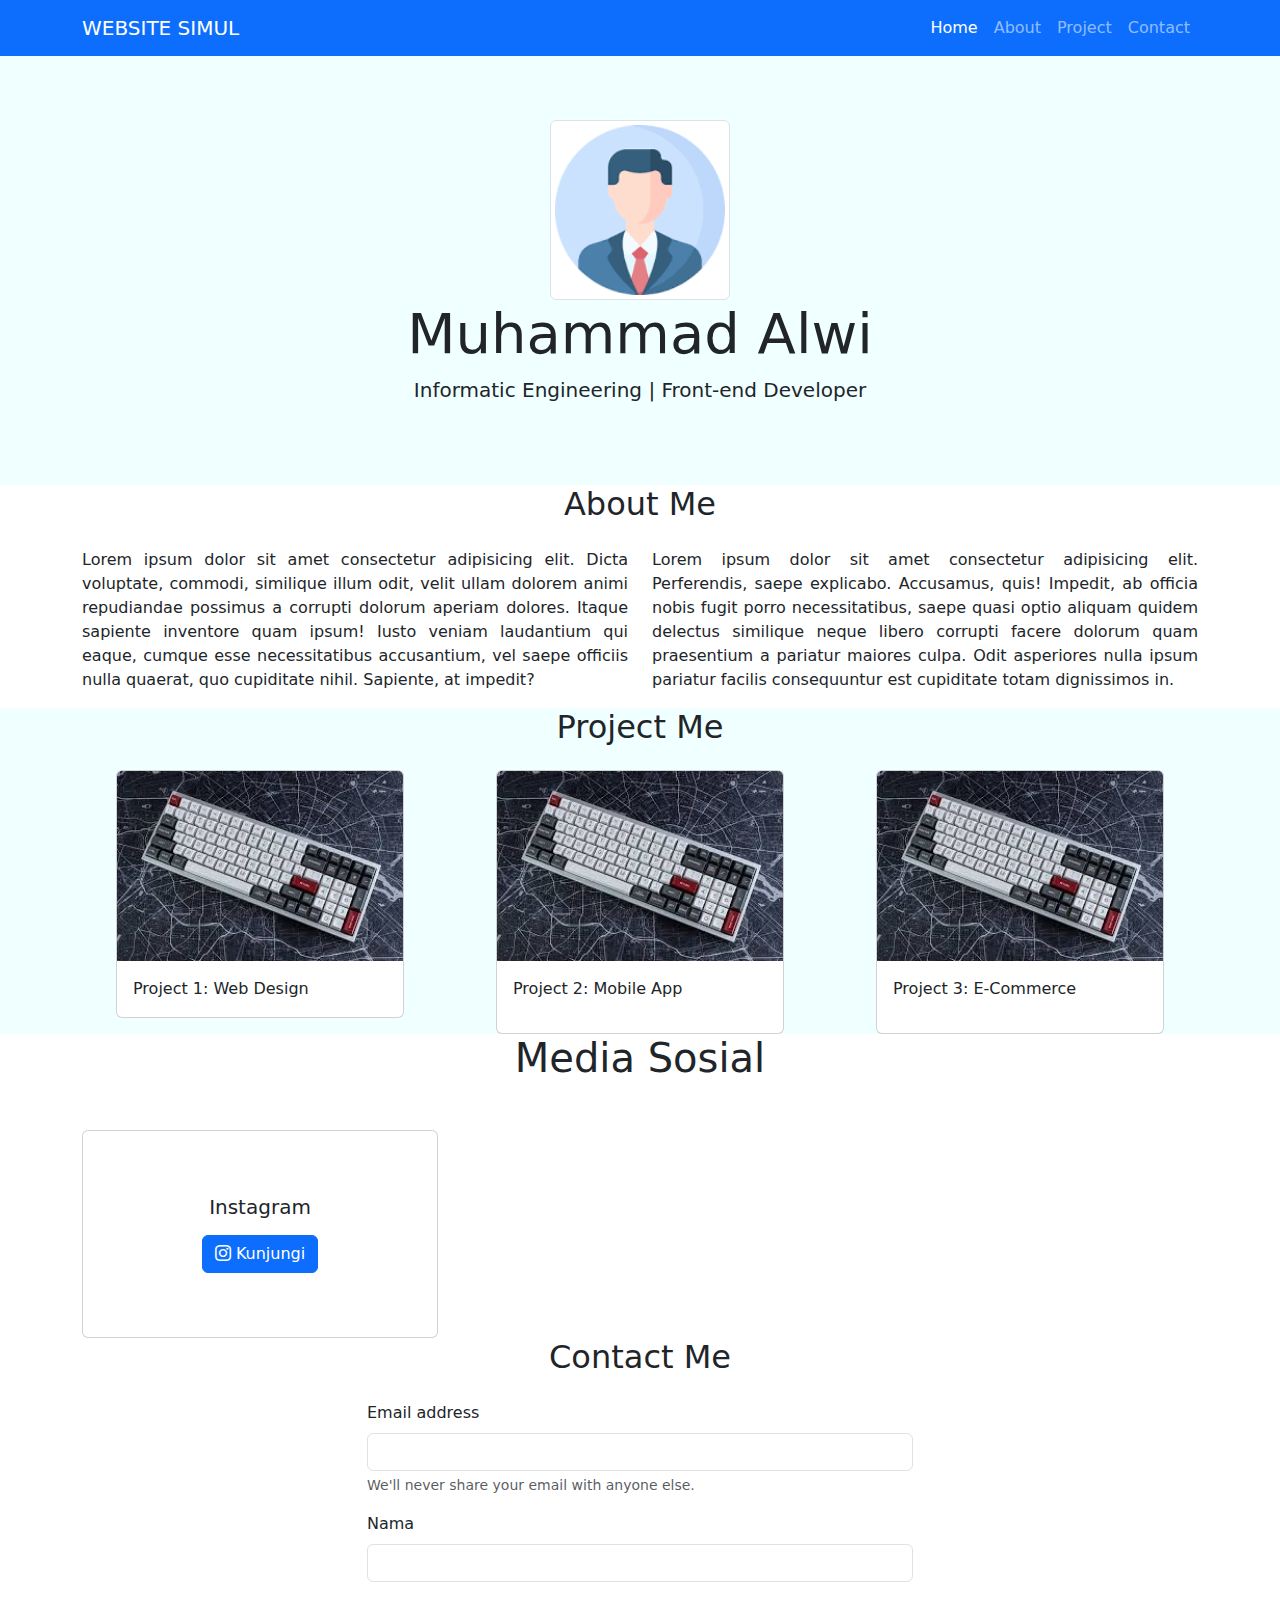
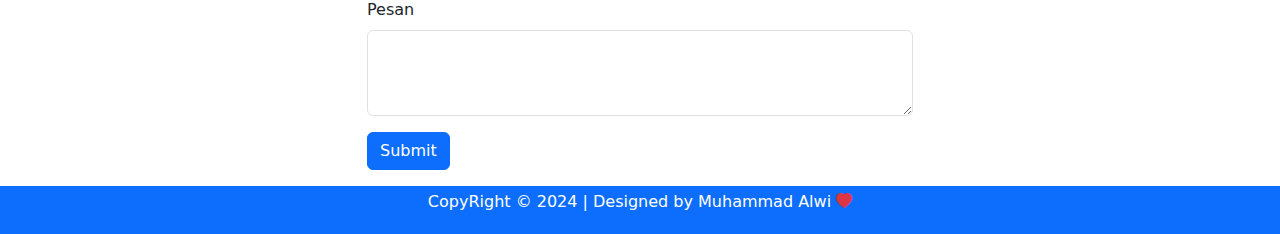
<file: index.html>
<!DOCTYPE html>
<html lang="en">
  <head>
    <meta charset="utf-8" />
    <meta name="viewport" content="width=device-width, initial-scale=1" />
    <title>hardskill membuat website sederhana</title>
    <link href="https://cdn.jsdelivr.net/npm/bootstrap@5.3.3/dist/css/bootstrap.min.css" rel="stylesheet" integrity="sha384-QWTKZyjpPEjISv5WaRU9OFeRpok6YctnYmDr5pNlyT2bRjXh0JMhjY6hW+ALEwIH" crossorigin="anonymous" />
    <link rel="stylesheet" href="style.css" />
    <link rel="stylesheet" href="https://cdn.jsdelivr.net/npm/bootstrap-icons@1.11.3/font/bootstrap-icons.min.css" />
  </head>
  <body>
    <nav class="navbar bg-primary navbar-expand-lg text-white opacity-" data-bs-theme="dark">
      <div class="container">
        <a class="navbar-brand" href="#">WEBSITE SIMUL</a>
        <button class="navbar-toggler" type="button" data-bs-toggle="collapse" data-bs-target="#navbarNav" aria-controls="navbarNav" aria-expanded="false" aria-label="Toggle navigation">
          <span class="navbar-toggler-icon"></span>
        </button>
        <div class="collapse navbar-collapse" id="navbarNav">
          <ul class="navbar-nav ms-auto">
            <li class="nav-item">
              <a class="nav-link active" aria-current="page" href="#">Home</a>
            </li>
            <li class="nav-item">
              <a class="nav-link" href="#about">About</a>
            </li>
            <li class="nav-item">
              <a class="nav-link" href="#project">Project</a>
            </li>
            <li class="nav-item">
              <a class="nav-link" href="#contact">Contact</a>
            </li>
          </ul>
        </div>
      </div>
    </nav>

    <!-- jumbotron -->
    <div class="jumbotron text-center">
      <img src="./img/download.png" alt="foto" width="180px" class="img-thumbnail" />
      <h1 class="display-4">Muhammad Alwi</h1>
      <p class="lead">Informatic Engineering | Front-end Developer</p>
    </div>
    <!-- end jumbotron -->

    <!-- about start -->
    <section id="about" class="about">
      <div class="container">
        <div class="row text-center mb-3">
          <div class="col">
            <h2>About Me</h2>
          </div>
        </div>
        <div class="row text-justify">
          <div class="col-md-6">
            <p>
              Lorem ipsum dolor sit amet consectetur adipisicing elit. Dicta voluptate, commodi, similique illum odit, velit ullam dolorem animi repudiandae possimus a corrupti dolorum aperiam dolores. Itaque sapiente inventore quam ipsum!
              Iusto veniam laudantium qui eaque, cumque esse necessitatibus accusantium, vel saepe officiis nulla quaerat, quo cupiditate nihil. Sapiente, at impedit?
            </p>
          </div>
          <div class="col-md-6">
            <p>
              Lorem ipsum dolor sit amet consectetur adipisicing elit. Perferendis, saepe explicabo. Accusamus, quis! Impedit, ab officia nobis fugit porro necessitatibus, saepe quasi optio aliquam quidem delectus similique neque libero
              corrupti facere dolorum quam praesentium a pariatur maiores culpa. Odit asperiores nulla ipsum pariatur facilis consequuntur est cupiditate totam dignissimos in.
            </p>
          </div>
        </div>
      </div>
    </section>
    <!-- about end -->

    <!-- Project -->
    <section class="project" id="project">
      <div class="container">
        <div class="row text-center mb-3">
          <div class="col">
            <h2>Project Me</h2>
          </div>
        </div>
        <div class="row justify-content-center">
          <!-- Card 1 -->
          <div class="col-md-4 d-flex justify-content-center mb-3">
            <div class="card" style="width: 18rem" data-bs-toggle="modal" data-bs-target="#projectModal1">
              <img src="./img/card.jpg" class="card-img-top" alt="Project 1" />
              <div class="card-body">
                <p class="card-text">Project 1: Web Design</p>
              </div>
            </div>
          </div>
          <!-- Card 2 -->
          <div class="col-md-4 d-flex justify-content-center">
            <div class="card" style="width: 18rem" data-bs-toggle="modal" data-bs-target="#projectModal2">
              <img src="./img/card.jpg" class="card-img-top" alt="Project 2" />
              <div class="card-body">
                <p class="card-text">Project 2: Mobile App</p>
              </div>
            </div>
          </div>
          <!-- Card 3 -->
          <div class="col-md-4 d-flex justify-content-center">
            <div class="card" style="width: 18rem" data-bs-toggle="modal" data-bs-target="#projectModal3">
              <img src="./img/card.jpg" class="card-img-top" alt="Project 3" />
              <div class="card-body">
                <p class="card-text">Project 3: E-Commerce</p>
              </div>
            </div>
          </div>
        </div>
      </div>
    </section>
    <!-- end project -->

    <!-- Modal for Project 1 -->
    <div class="modal fade" id="projectModal1" tabindex="-1" aria-labelledby="projectModal1Label" aria-hidden="true">
      <div class="modal-dialog modal-lg">
        <div class="modal-content">
          <div class="modal-header">
            <h5 class="modal-title" id="projectModal1Label">Project 1: Web Design</h5>
            <button type="button" class="btn-close" data-bs-dismiss="modal" aria-label="Close"></button>
          </div>
          <div class="modal-body">
            <div class="container">
              <div class="row">
                <!-- Gambar di sebelah kiri -->
                <div class="col-md-6">
                  <img src="./img/card.jpg" class="img-fluid" alt="Project 1 Image" />
                </div>
                <!-- Deskripsi di sebelah kanan -->
                <div class="col-md-6">
                  <p>Ini adalah proyek desain web untuk klien yang berfokus pada responsivitas dan UI/UX. Dibangun dengan HTML, CSS, dan JavaScript.</p>
                </div>
              </div>
            </div>
          </div>
          <div class="modal-footer">
            <button type="button" class="btn btn-secondary" data-bs-dismiss="modal">Tutup</button>
          </div>
        </div>
      </div>
    </div>

    <!-- Modal for Project 2 -->
    <div class="modal fade" id="projectModal2" tabindex="-1" aria-labelledby="projectModal2Label" aria-hidden="true">
      <div class="modal-dialog modal-lg">
        <div class="modal-content">
          <div class="modal-header">
            <h5 class="modal-title" id="projectModal2Label">Project 2: Mobile App</h5>
            <button type="button" class="btn-close" data-bs-dismiss="modal" aria-label="Close"></button>
          </div>
          <div class="modal-body">
            <div class="container">
              <div class="row">
                <!-- Gambar di sebelah kiri -->
                <div class="col-md-6">
                  <img src="./img/card.jpg" class="img-fluid" alt="Project 2 Image" />
                </div>
                <!-- Deskripsi di sebelah kanan -->
                <div class="col-md-6">
                  <p>Aplikasi mobile yang dirancang dengan Flutter untuk pengalaman pengguna terbaik di perangkat seluler. Fokus pada UI/UX yang interaktif.</p>
                </div>
              </div>
            </div>
          </div>
          <div class="modal-footer">
            <button type="button" class="btn btn-secondary" data-bs-dismiss="modal">Tutup</button>
          </div>
        </div>
      </div>
    </div>

    <!-- Modal for Project 3 -->
    <div class="modal fade" id="projectModal3" tabindex="-1" aria-labelledby="projectModal3Label" aria-hidden="true">
      <div class="modal-dialog modal-lg">
        <div class="modal-content">
          <div class="modal-header">
            <h5 class="modal-title" id="projectModal3Label">Project 3: E-Commerce</h5>
            <button type="button" class="btn-close" data-bs-dismiss="modal" aria-label="Close"></button>
          </div>
          <div class="modal-body">
            <div class="container">
              <div class="row">
                <!-- Gambar di sebelah kiri -->
                <div class="col-md-6">
                  <img src="./img/card.jpg" class="img-fluid" alt="Project 3 Image" />
                </div>
                <!-- Deskripsi di sebelah kanan -->
                <div class="col-md-6">
                  <p>Platform e-commerce dengan integrasi pembayaran online, dibangun menggunakan React dan Node.js. Memungkinkan pengalaman belanja yang mudah dan aman.</p>
                </div>
              </div>
            </div>
          </div>
          <div class="modal-footer">
            <button type="button" class="btn btn-secondary" data-bs-dismiss="modal">Tutup</button>
          </div>
        </div>
      </div>
    </div>

    <!-- social media -->
    <section>
      <div class="container">
        <h1 class="text-center mb-5">Media Sosial</h1>
        <div class="row">
          <div class="col-md-4">
            <div class="card social-card text-center p-5">
              <div class="card-body">
                <h5 class="card-title mb-3">Instagram</h5>
                <a href="https://www.instagram.com/mhmmadalwii_/" target="_blank" class="btn btn-primary"> <i class="bi bi-instagram"></i> Kunjungi </a>
              </div>
            </div>
          </div>
        </div>
      </div>
    </section>
    <!-- end social media -->

    <!-- contact -->
    <section id="contact">
      <div class="container">
        <div class="row text-center mb-3">
          <div class="col">
            <h2>Contact Me</h2>
          </div>
        </div>
        <div class="row justify-content-center">
          <div class="col-md-6">
            <form>
              <div class="mb-3">
                <label for="exampleInputEmail1" class="form-label">Email address</label>
                <input type="email" class="form-control" id="exampleInputEmail1" aria-describedby="emailHelp" />
                <div id="emailHelp" class="form-text">We'll never share your email with anyone else.</div>
              </div>
              <div class="mb-3">
                <label for="nama" class="form-label">Nama</label>
                <input type="text" class="form-control" id="nama" />
              </div>
              <div class="mb-3">
                <label for="exampleFormControlTextarea1" class="form-label">Pesan</label>
                <textarea class="form-control" id="exampleFormControlTextarea1" rows="3"></textarea>
              </div>
              <button type="submit" class="btn btn-primary">Submit</button>
            </form>
          </div>
        </div>
      </div>
    </section>
    <!-- end contact -->

    <!-- footer -->
    <footer class="bg-primary text-white text-center pb-1 pt-1 mt-3 justify-content-center">
      <p>CopyRight &copy; 2024 | Designed by Muhammad Alwi <i class="bi bi-heart-fill text-danger"></i></p>
    </footer>
    <!-- end footer -->

    <script src="https://cdn.jsdelivr.net/npm/bootstrap@5.3.3/dist/js/bootstrap.bundle.min.js" integrity="sha384-YvpcrYf0tY3lHB60NNkmXc5s9fDVZLESaAA55NDzOxhy9GkcIdslK1eN7N6jIeHz" crossorigin="anonymous"></script>
  </body>
</html>
</file>
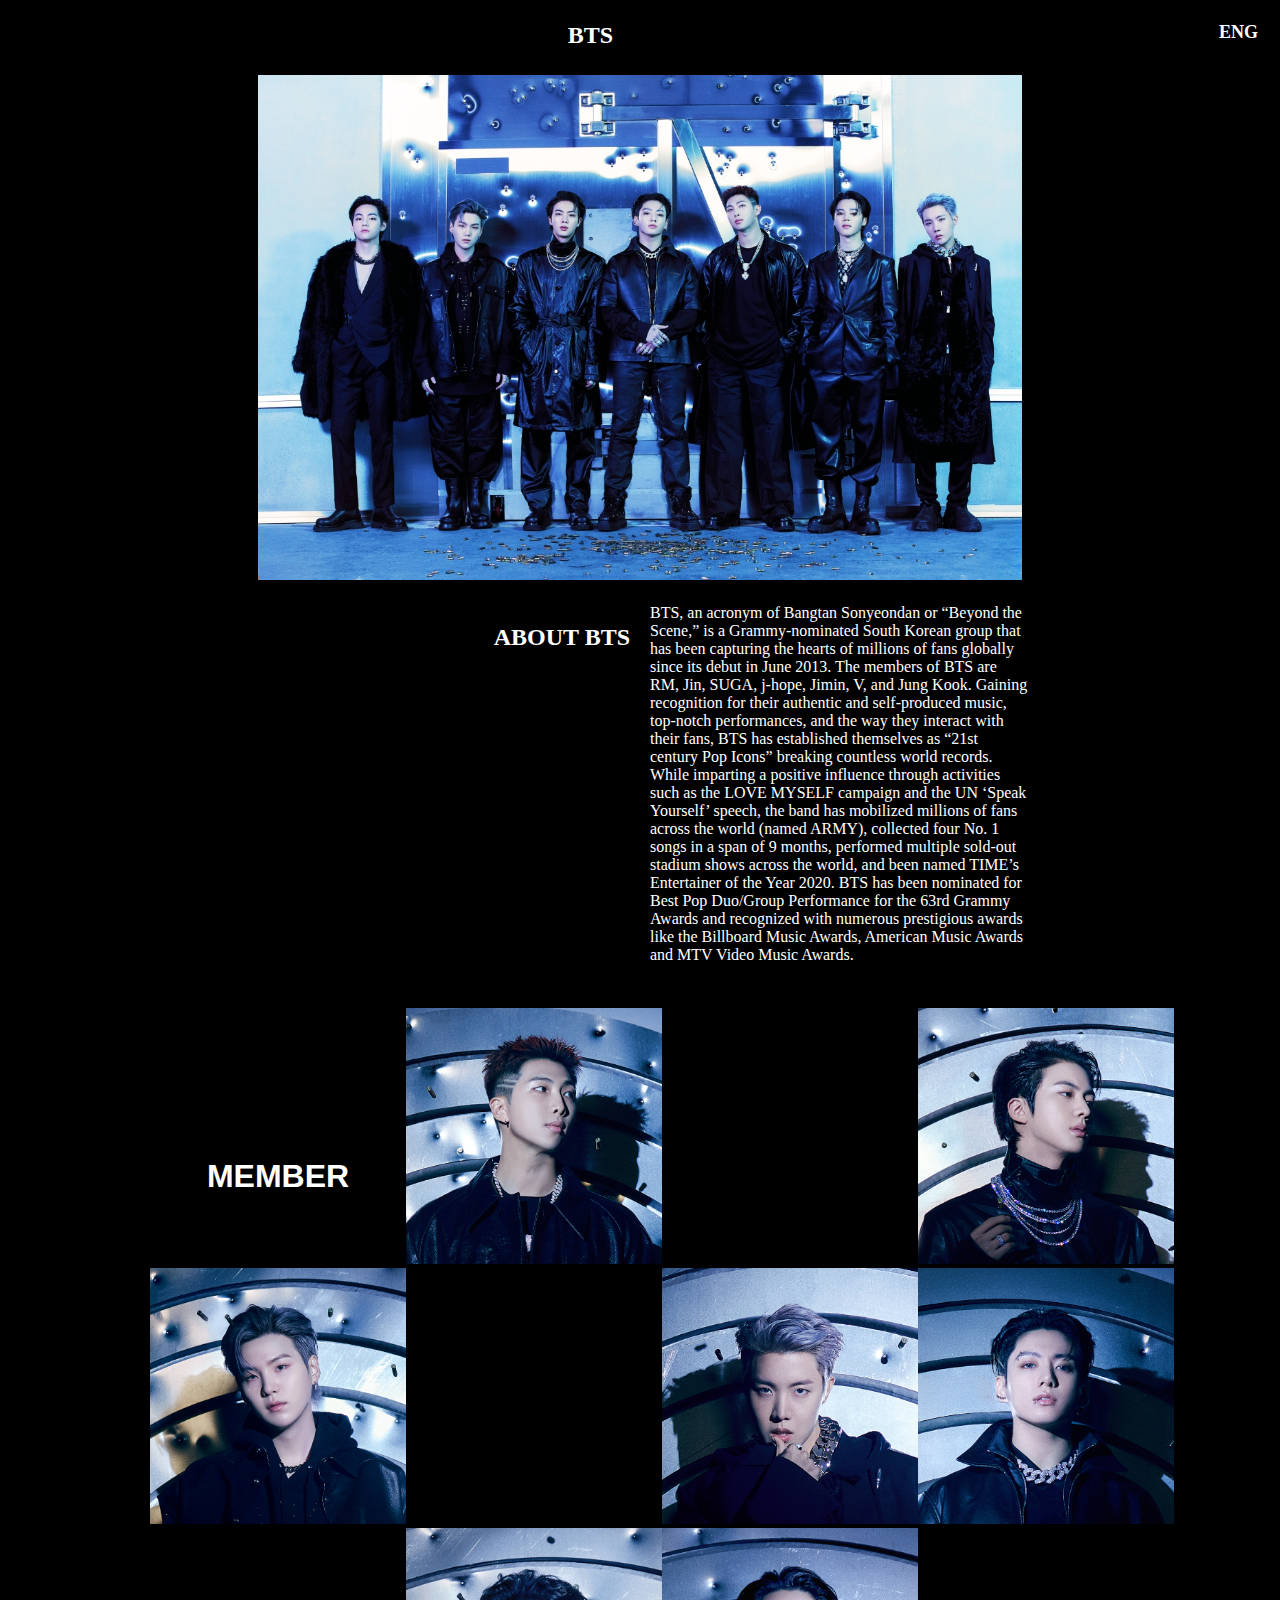
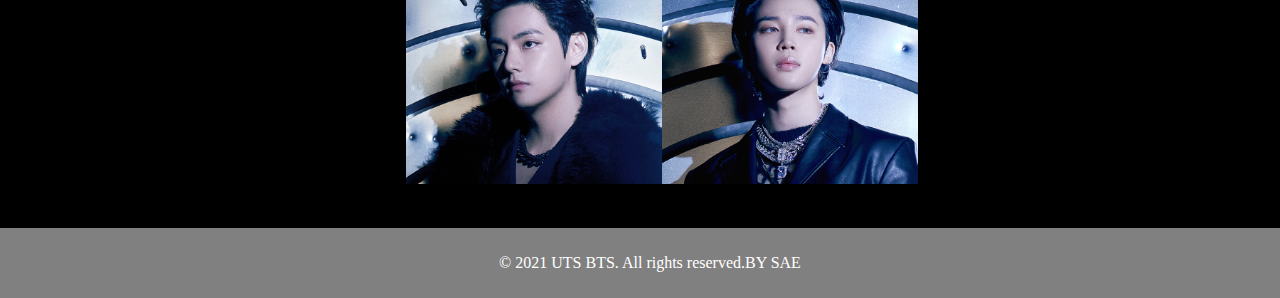
<file: latihan_icha/NEW CODING/HTML/index.html>
<!DOCTYPE html>
<html lang="en">
<head>
  <meta charset="UTF-8">
  <meta name="viewport" content="width=device-width, initial-scale=1.0">
  <title>UTSBTS</title>
  <link rel="stylesheet" href="../CSS/style.css">
</head>
<body>
  <!-- navbar start -->
  <section class="container">
    <div class="navbar">
      <div class="img">
        
      </div>
      <a href="#"><h2>BTS</h2></a>
      <a href="#"><h2 class="eng">ENG</h2></a>
    </div>
  </section>
  <!-- navbar end -->

  <!-- main start -->
  <div class="grid_container">
    <div class="grid_item">
      <img src="../ASSET/img/no_1.jpg" alt="">
    </div>
    <div class="grid_item">
      <h2>ABOUT BTS</h2>
    </div>
    <div class="grid_item">
      BTS, an acronym of Bangtan Sonyeondan or “Beyond the Scene,” is a Grammy-nominated South Korean group that has been capturing the hearts of millions of fans globally since its debut in June 2013.
The members of BTS are RM, Jin, SUGA, j-hope, Jimin, V, and Jung Kook. Gaining recognition for their authentic and self-produced music, top-notch performances, and the way they interact with their fans, BTS has established themselves as “21st century Pop Icons” breaking countless world records. While imparting a positive influence through activities such as the LOVE MYSELF campaign and the UN ‘Speak Yourself’ speech, the band has mobilized millions of fans across the world (named ARMY), collected four No. 1 songs in a span of 9 months, performed multiple sold-out stadium shows across the world, and been named TIME’s Entertainer of the Year 2020. BTS has been nominated for Best Pop Duo/Group Performance for the 63rd Grammy Awards and recognized with numerous prestigious awards like the Billboard Music Awards, American Music Awards and MTV Video Music Awards.
    </div>
  </div>
  <div class="grid_container2">
    <div class="member_1">
      <h1>MEMBER</h1>
    </div>
    <div class="member_2">
      <img src="../ASSET/img/member_1.jpg" alt="">
    </div>
    <div class="member_3"></div>
    <div class="member_4">
      <img src="../ASSET/img/member_2.jpg" alt="">
    </div>
    <div class="member_5">
      <img src="../ASSET/img/member_3.jpg" alt="">
    </div>
    <div class="member_6"></div>
    <div class="member_7">
      <img src="../ASSET/img/member_4.jpg" alt="">
    </div>
    <div class="member_8">
      <img src="../ASSET/img/member_5.jpg" alt="">
    </div>
    <div class="member_8"></div>
    <div class="member_9">
      <img src="../ASSET/img/member_6.jpg" alt="">
    </div>
    <div class="member_10">
      <img src="../ASSET/img/member_7.jpg" alt="">
    </div>
    <div class="member_11"></div>
  </div>
  <!-- main end -->
  
  <!-- footer -->
  <div class="footer">
    <p>&copy; 2021 UTS BTS. All rights reserved.BY SAE</p>
  </div>
</body>
</html>
</file>
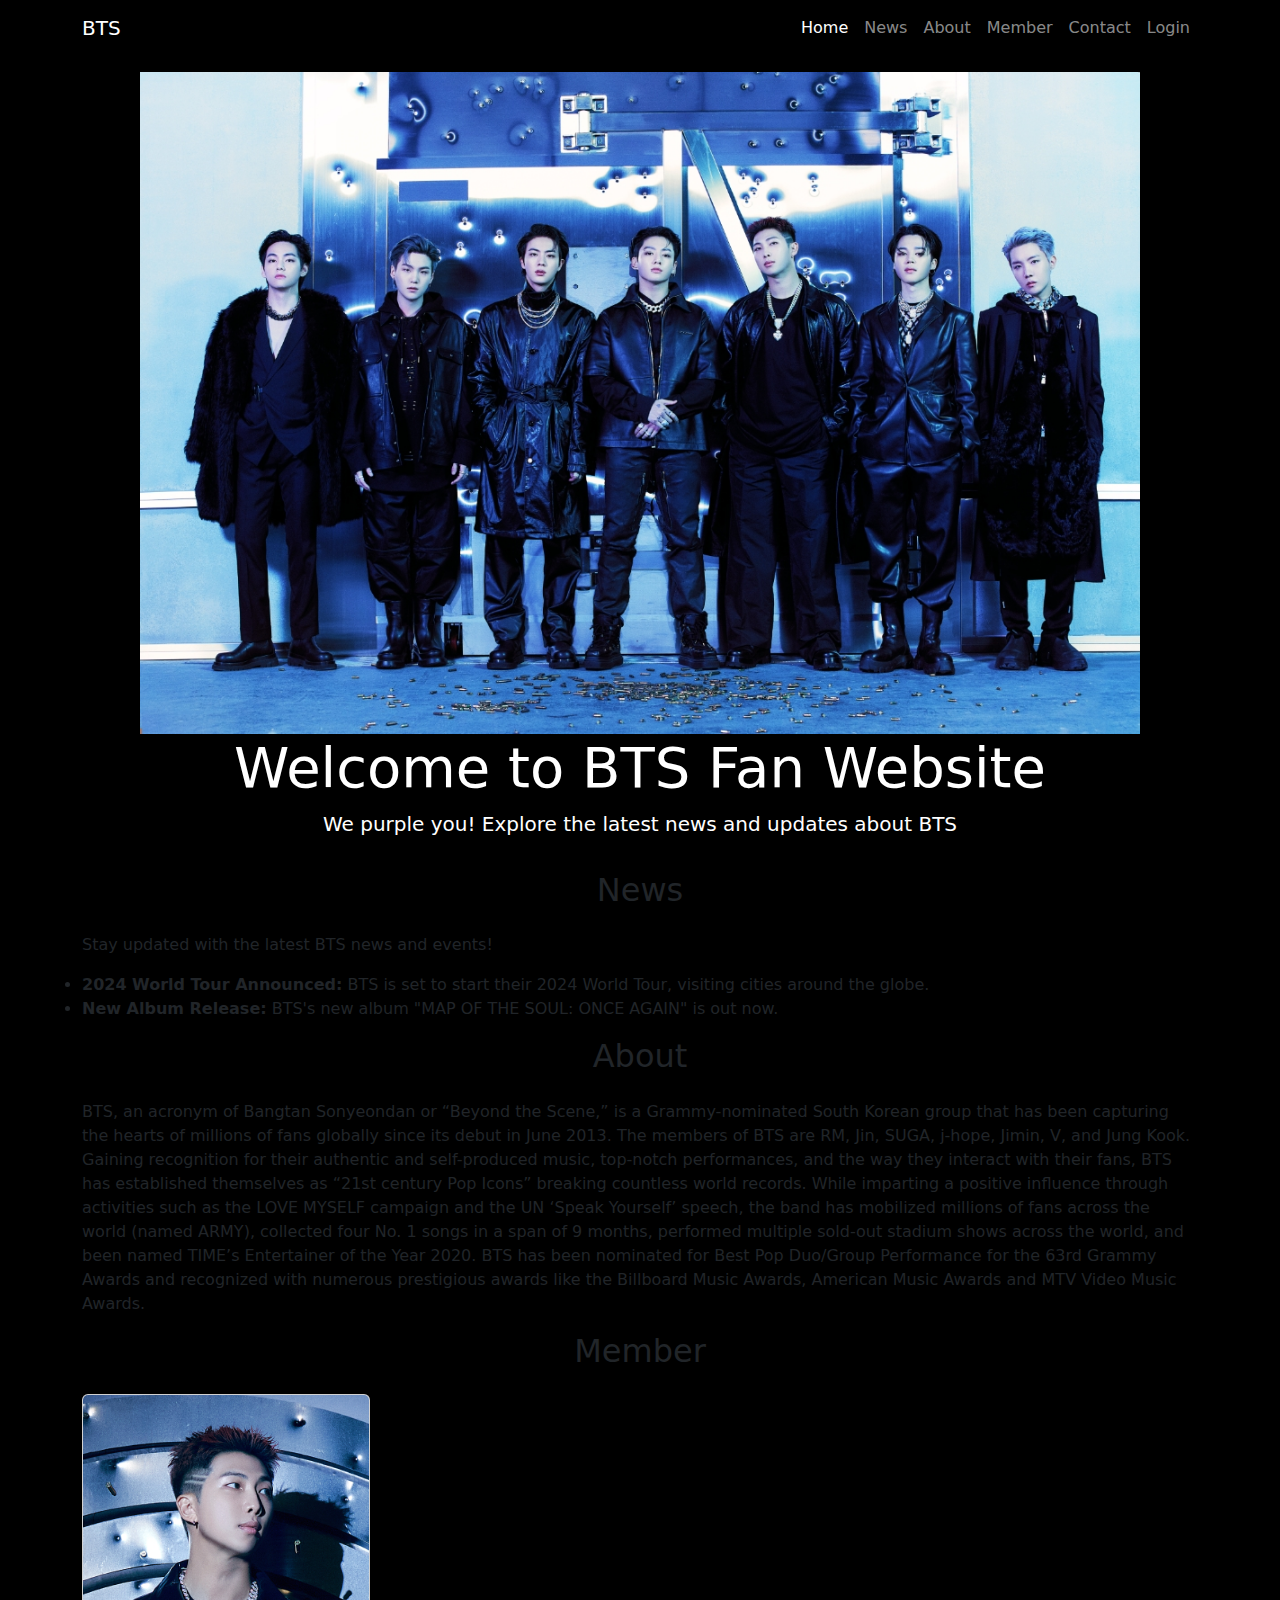
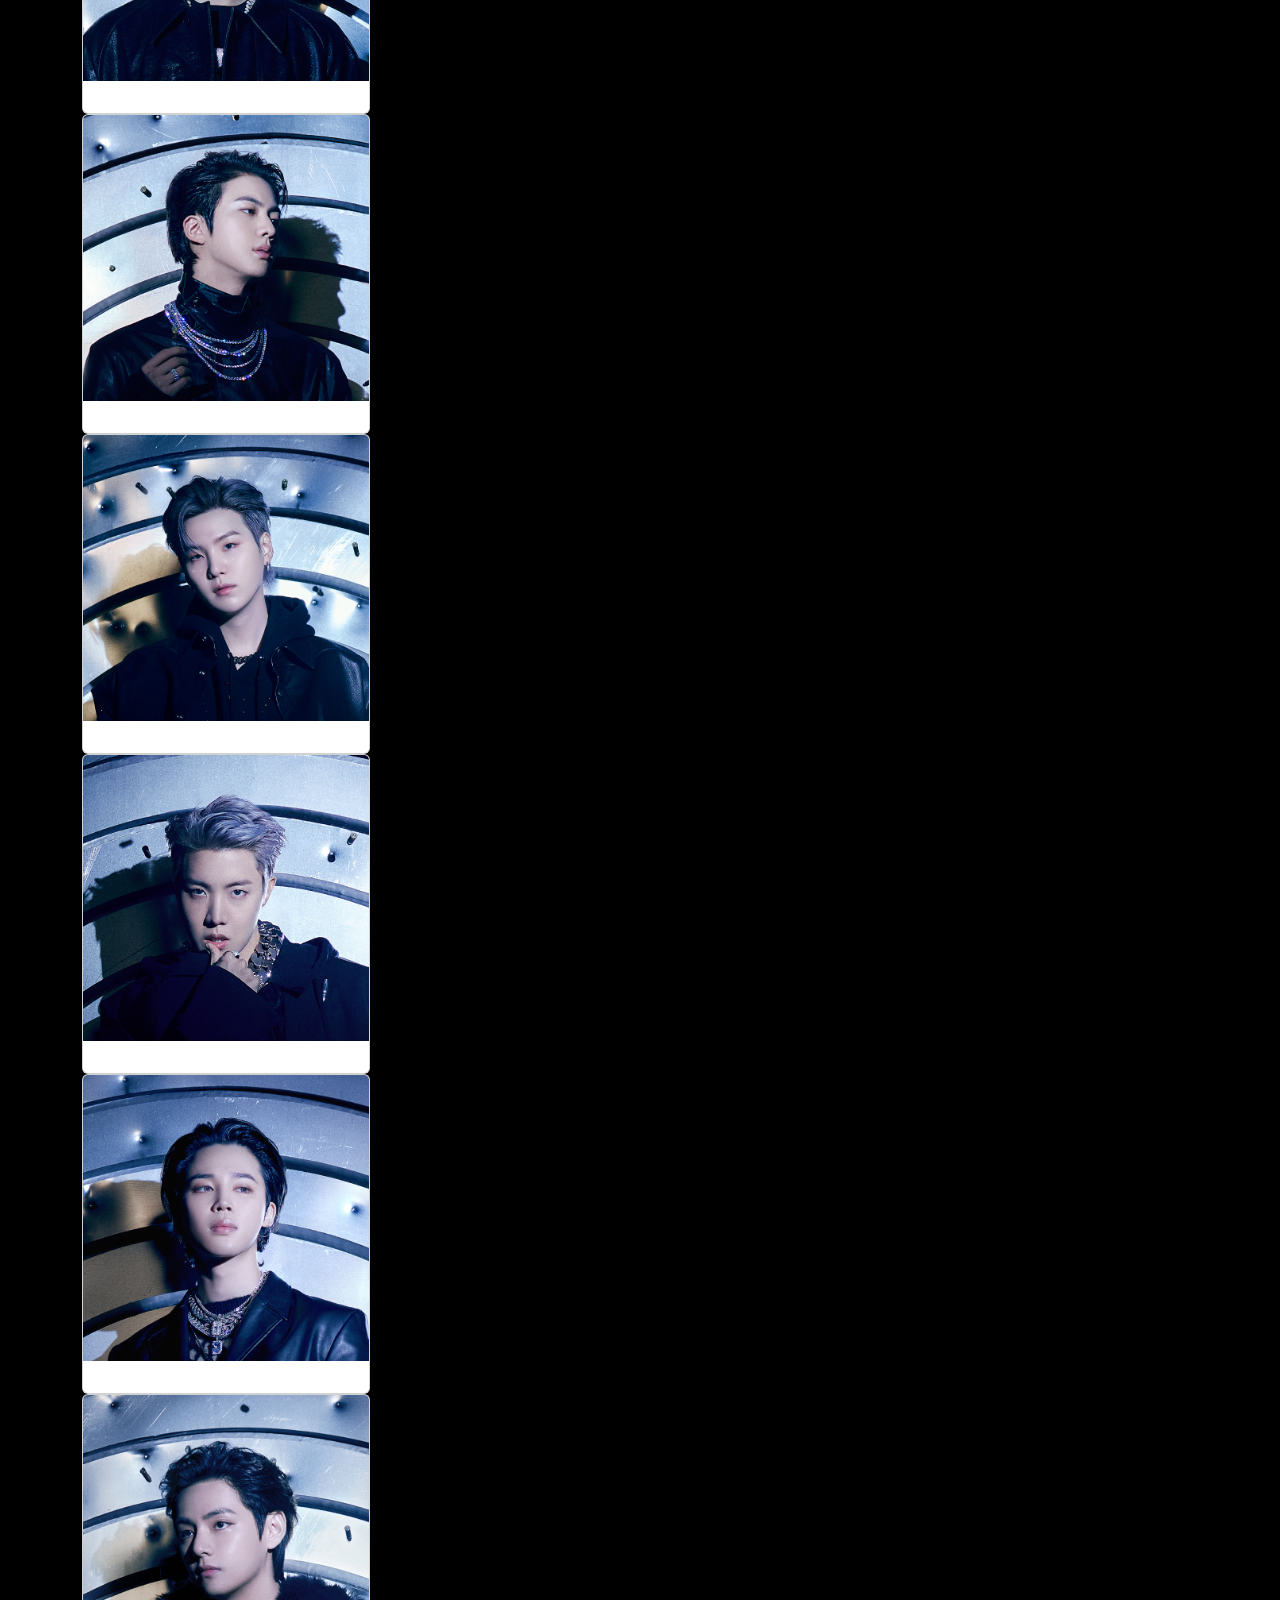
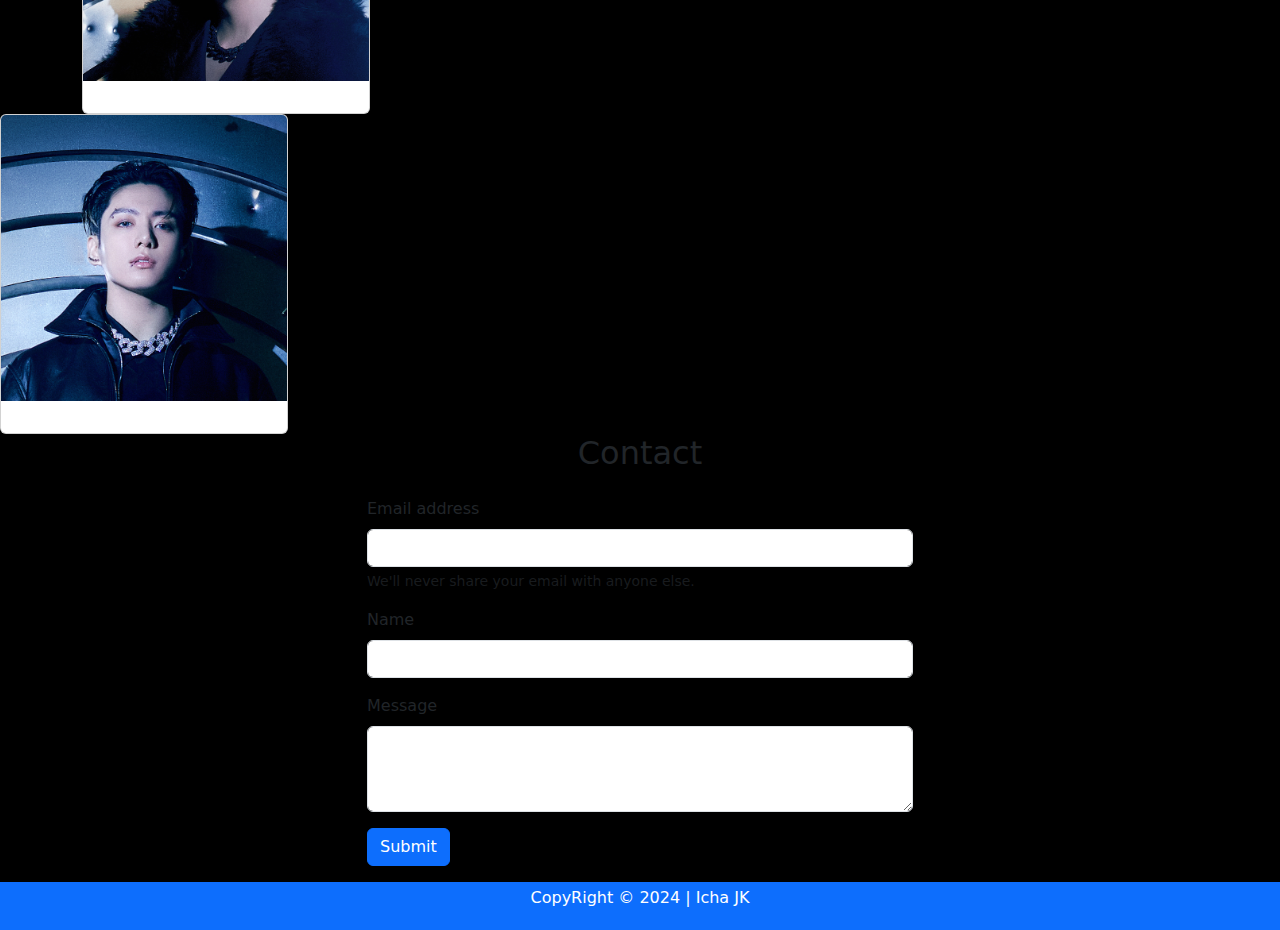
<file: latihan_icha/BTS7.html>
<!DOCTYPE html>
<html lang="en">
  <head>
    <meta charset="utf-8" />
    <meta name="viewport" content="width=device-width, initial-scale=1" />
    <title>hardskill membuat website sederhana</title>
    <link href="https://cdn.jsdelivr.net/npm/bootstrap@5.3.3/dist/css/bootstrap.min.css" rel="stylesheet" integrity="sha384-QWTKZyjpPEjISv5WaRU9OFeRpok6YctnYmDr5pNlyT2bRjXh0JMhjY6hW+ALEwIH" crossorigin="anonymous" />
    <link rel="stylesheet" href="UTS BTS.css" />
    <link rel="stylesheet" href="https://cdn.jsdelivr.net/npm/bootstrap-icons@1.11.3/font/bootstrap-icons.min.css" />
  </head>
  <body>
    <nav class="navbar bg-black navbar-expand-lg text-white opacity-" data-bs-theme="dark">
      <div class="container">
        <a class="navbar-brand" href="#">BTS</a>
        <button class="navbar-toggler" type="button" data-bs-toggle="collapse" data-bs-target="#navbarNav" aria-controls="navbarNav" aria-expanded="false" aria-label="Toggle navigation">
          <span class="navbar-toggler-icon"></span>
        </button>        
        <div class="collapse navbar-collapse" id="navbarNav">
          <ul class="navbar-nav ms-auto">
            <li class="nav-item">
              <a class="nav-link active" aria-current="page" href="#">Home</a>
            </li>
            <li class="nav-item">
              <a class="nav-link" href="#news">News</a>
            </li>
            <li class="nav-item">
                <a class="nav-link" href="#about">About</a>
            </li>
            <li class="nav-item">
              <a class="nav-link" href="#member">Member</a>
            </li>
            <li class="nav-item">
              <a class="nav-link" href="#contact">Contact</a>
            </li>
            <li class="nav-item">
                <a class="nav-link" href="login">Login</a>
            </li>
          </ul>
        </div>
      </div>
    </nav>

    <!-- jumbotron -->
    <div class="jumbotron text-center">
      <img src="./img/bts-pc.jpg" alt="foto" width="1000px"/>
      <h1 class="display-4">Welcome to BTS Fan Website</h1>
      <p class="lead">We purple you! Explore the latest news and updates about BTS</p>
    </div>
    <!-- end jumbotron -->

    <!-- news start -->
        <section id="news" class="News">
      <div class="container">
        <div class="row text-center mb-3">
          <div class="col">
            <h2>News</h2>
          </div>
        </div>
        <div class="row">
          <div class="col">
            <p>Stay updated with the latest BTS news and events!
            </p>
          </div>
          <ul><li><strong>2024 World Tour Announced:</strong> BTS is set to start their 2024 World Tour, visiting cities around the globe.</li>
            <li><strong>New Album Release:</strong> BTS's new album "MAP OF THE SOUL: ONCE AGAIN" is out now.</li>
        </ul>         
    </section>
    <!-- news end -->

    <!-- about start -->
    <section id="about" class="About">
      <div class="container">
        <div class="row text-center mb-3">
          <div class="col">
            <h2>About</h2>
          </div>
        </div>
        <div class="row">
          <div class="col">
            <p>
                BTS, an acronym of Bangtan Sonyeondan or “Beyond the Scene,” is a Grammy-nominated South Korean group that has been capturing the hearts of millions of fans globally since its debut in June 2013.
                The members of BTS are RM, Jin, SUGA, j-hope, Jimin, V, and Jung Kook. Gaining recognition for their authentic and self-produced music, top-notch performances, and the way they interact with their fans, 
                BTS has established themselves as “21st century Pop Icons” breaking countless world records. While imparting a positive influence through activities such as the LOVE MYSELF campaign and the UN ‘Speak Yourself’ speech, 
                the band has mobilized millions of fans across the world (named ARMY), collected four No. 1 songs in a span of 9 months, performed multiple sold-out stadium shows across the world, and been named TIME’s Entertainer of the Year 2020. 
                BTS has been nominated for Best Pop Duo/Group Performance for the 63rd Grammy Awards and recognized with numerous prestigious awards like the Billboard Music Awards, American Music Awards and MTV Video Music Awards.
            </p>
          </div>
        </div>
      </div>
    </section>
    <!-- about end -->

    <!-- member -->
    <class="member" id="Member">
      <div class="container">
        <div class="row text-center mb-3">
          <div class="col">
            <h2>Member</h2>
          </div>
        </div>
        <!-- Card 1 -->
          <div class="col-md-4">
            <div class="card" style="width: 18rem" data-bs-toggle="modal" data-bs-target="#Member">
              <img src="./img/member-rm.jpg" class="card-img-top" alt="RM"/>
              <div class="card-body"></div>
            </div>
          </div>
        <!-- Card 2 -->
          <div class="col-md-4">
            <div class="card" style="width: 18rem" data-bs-toggle="modal" data-bs-target="#Member">
              <img src="./img/member-jin.jpg" class="card-img-top" alt="JIN"/>
              <div class="card-body"></div>
            </div>
          </div>
        <!-- Card 3 -->
          <div class="col-md-4">
            <div class="card" style="width: 18rem" data-bs-toggle="modal" data-bs-target="#Member">
              <img src="./img/member-suga.jpg" class="card-img-top" alt="SUGA"/>
              <div class="card-body"></div>
            </div>
          </div>
        <!-- Card 4 -->
            <div class="col-md-4">
              <div class="card" style="width: 18rem" data-bs-toggle="modal" data-bs-target="#Member">
                <img src="./img/member-jhope.jpg" class="card-img-top" alt="J-HOPE"/>
                <div class="card-body"></div>
              </div>
            </div>
        <!-- Card 5 -->
          <div class="col-md-4">
            <div class="card" style="width: 18rem" data-bs-toggle="modal" data-bs-target="#Member">
              <img src="./img/member-jimin.jpg" class="card-img-top" alt="Jimin"/>
              <div class="card-body"></div>
            </div>
          </div>
        <!-- Card 6 -->
          <div class="col-md-4">
            <div class="card" style="width: 18rem" data-bs-toggle="modal" data-bs-target="#Member">
              <img src="./img/member-v.jpg" class="card-img-top" alt="V"/>
              <div class="card-body"></div>
              </div>
            </div>
          </div>
        <!-- Card 7 -->
          <div class="col-md-4">
            <div class="card" style="width: 18rem" data-bs-toggle="modal" data-bs-target="#Member">
              <img src="./img/member-jk.jpg" class="card-img-top" alt="JK"/>
              <div class="card-body"></div>
          </div>      
        </div>
    </section>
    <!-- end member -->

    <!-- member -->
    <div class="modal fade" id="member" tabindex="-1" aria-labelledby="member" aria-hidden="true">
      <div class="modal-dialog modal-lg">
        <div class="modal-content">
          <div class="modal-header">
            <h5 class="modal-title" id="RM">RM</h5>
            <button type="button" class="btn-close" data-bs-dismiss="modal" aria-label="Close"></button>
          </div>
          <div class="modal-body">
            <div class="container">
              <div class="row">
                <!-- Gambar di sebelah kiri -->
                <div class="col-md-6">
                  <img src="./img/member-rm.jpg" class="img-fluid" alt="RM" />
                </div>
                <!-- Deskripsi di sebelah kanan -->
                <div class="col-md-6">
                  <p>Kim Namjoon
                    Date of Birth : 12th September, 1994</p>
                </div>
              </div>
            </div>
          </div>
          <div class="modal-footer">
            <button type="button" class="btn btn-secondary" data-bs-dismiss="modal">Close</button>
          </div>
        </div>
      </div>
    </div>

    <!-- member -->
    <div class="modal fade" id="member" tabindex="-1" aria-labelledby="member" aria-hidden="true">
      <div class="modal-dialog modal-lg">
        <div class="modal-content">
          <div class="modal-header">
            <h5 class="modal-title" id="JIN">JIN</h5>
            <button type="button" class="btn-close" data-bs-dismiss="modal" aria-label="Close"></button>
          </div>
          <div class="modal-body">
            <div class="container">
              <div class="row">
                <!-- Gambar di sebelah kiri -->
                <div class="col-md-6">
                  <img src="./img/member-jin.jpg" class="img-fluid" alt="JIN" />
                </div>
                <!-- Deskripsi di sebelah kanan -->
                <div class="col-md-6">
                  <p>Kim Seok Jin
                    Date of Birth : 4th December, 1992</p>
                </div>
              </div>
            </div>
          </div>
          <div class="modal-footer">
            <button type="button" class="btn btn-secondary" data-bs-dismiss="modal">Close</button>
          </div>
        </div>
      </div>
    </div>

    <!-- Modal for Project 3 -->
    <div class="modal fade" id="projectModal3" tabindex="-1" aria-labelledby="Member" aria-hidden="true">
      <div class="modal-dialog modal-lg">
        <div class="modal-content">
          <div class="modal-header">
            <h5 class="modal-title" id="SUGA">SUGA</h5>
            <button type="button" class="btn-close" data-bs-dismiss="modal" aria-label="Close"></button>
          </div>
          <div class="modal-body">
            <div class="container">
              <div class="row">
                <!-- Gambar di sebelah kiri -->
                <div class="col-md-6">
                  <img src="./img/member-suga.jpg" class="img-fluid" alt="SUGA" />
                </div>
                <!-- Deskripsi di sebelah kanan -->
                <div class="col-md-6">
                  <p>Min Yoongi
                    Date of Birth : 9th March, 1993</p>
                </div>
              </div>
            </div>
          </div>
          <div class="modal-footer">
            <button type="button" class="btn btn-secondary" data-bs-dismiss="modal">Close</button>
          </div>
        </div>
      </div>
    </div>
    <!-- Modal for Project 4 -->
      <div class="modal fade" id="Member" tabindex="-1" aria-labelledby="Member" aria-hidden="true">
        <div class="modal-dialog modal-lg">
          <div class="modal-content">
            <div class="modal-header">
              <h5 class="modal-title" id="JHOPE">JHOPEe</h5>
              <button type="button" class="btn-close" data-bs-dismiss="modal" aria-label="Close"></button>
            </div>
            <div class="modal-body">
              <div class="container">
                <div class="row">
                  <!-- Gambar di sebelah kiri -->
                  <div class="col-md-6">
                    <img src="./img/member-jhope.jpg" class="img-fluid" alt="JHOPE" />
                  </div>
                  <!-- Deskripsi di sebelah kanan -->
                  <div class="col-md-6">
                    <p>Min Yoongi
                        Date of Birth : 9th March, 1993</p>
                  </div>
                </div>
              </div>
            </div>
            <div class="modal-footer">
              <button type="button" class="btn btn-secondary" data-bs-dismiss="modal">Close</button>
            </div>
          </div>
        </div>
    </div>
    <!-- Modal for Project 5 -->
      <div class="modal fade" id="Member" tabindex="-1" aria-labelledby="Member" aria-hidden="true">
        <div class="modal-dialog modal-lg">
          <div class="modal-content">
            <div class="modal-header">
              <h5 class="modal-title" id="JIMIN">JIMIN</h5>
              <button type="button" class="btn-close" data-bs-dismiss="modal" aria-label="Close"></button>
            </div>
            <div class="modal-body">
              <div class="container">
                <div class="row">
                  <!-- Gambar di sebelah kiri -->
                  <div class="col-md-6">
                    <img src="./img/member-jimin.jpg" class="img-fluid" alt="JIMIN" />
                  </div>
                  <!-- Deskripsi di sebelah kanan -->
                  <div class="col-md-6">
                    <p>Park Jimin
                        Date of Birth : 18th February, 1995</p>
                  </div>
                </div>
              </div>
            </div>
            <div class="modal-footer">
              <button type="button" class="btn btn-secondary" data-bs-dismiss="modal">Close</button>
            </div>
          </div>
        </div>
    </div>
    <!-- Modal for Project 6 -->
      <diV class="modal fade" id="Member" tabindex="-1" aria-labelledby="Member" aria-hidden="true">
        <div class="modal-dialog modal-lg">
          <div class="modal-content">
            <div class="modal-header">
              <h5 class="modal-title" id="V">V</h5>
              <button type="button" class="btn-close" data-bs-dismiss="modal" aria-label="Close"></button>
            </div>
            <div class="modal-body">
              <div class="container">
                <div class="row">
                  <!-- Gambar di sebelah kiri -->
                  <div class="col-md-6">
                    <img src="./img/member-v.jpg" class="img-fluid" alt="V" />
                  </div>
                  <!-- Deskripsi di sebelah kanan -->
                  <div class="col-md-6">
                    <p>Kim Taehyung
                        Date of Birth : 30th December, 1995</p>
                  </div>
                </div>
              </div>
            </div>
            <div class="modal-footer">
              <button type="button" class="btn btn-secondary" data-bs-dismiss="modal">Tutup</button>
            </div>
          </div>
        </div>
    </diV>
    <!-- Modal for Project 7 -->
      <div class="modal fade" id="Member" tabindex="-1" aria-labelledby="Member" aria-hidden="true">
        <div class="modal-dialog modal-lg">
          <div class="modal-content">
            <div class="modal-header">
              <h5 class="modal-title" id="JK">JK</h5>
              <button type="button" class="btn-close" data-bs-dismiss="modal" aria-label="Close"></button>
            </div>
            <div class="modal-body">
              <div class="container">
                <div class="row">
                  <!-- Gambar di sebelah kiri -->
                  <div class="col-md-6">
                    <img src="./img/member-jk.jpg" class="img-fluid" alt="JK" />
                  </div>
                  <!-- Deskripsi di sebelah kanan -->
                  <div class="col-md-6">
                    <p>Jeon Jungkook
                        Date of Birth : 1th September, 1997</p>
                  </div>
                </div>
              </div>
            </div>
            <div class="modal-footer">
              <button type="button" class="btn btn-secondary" data-bs-dismiss="modal">Close</button>
            </div>
          </div>
        </div>
    </div>

    <!-- contact -->
    <section id="contact">
      <div class="container">
        <div class="row text-center mb-3">
          <div class="col">
            <h2>Contact</h2>
          </div>
        </div>
        <div class="row justify-content-center">
          <div class="col-md-6">
            <form>
              <div class="mb-3">
                <label for="exampleInputEmail1" class="form-label">Email address</label>
                <input type="email" class="form-control" id="exampleInputEmail1" aria-describedby="emailHelp" />
                <div id="emailHelp" class="form-text">We'll never share your email with anyone else.</div>
              </div>
              <div class="mb-3">
                <label for="nama" class="form-label">Name</label>
                <input type="text" class="form-control" id="nama" />
              </div>
              <div class="mb-3">
                <label for="exampleFormControlTextarea1" class="form-label">Message</label>
                <textarea class="form-control" id="exampleFormControlTextarea1" rows="3"></textarea>
              </div>
              <button type="submit" class="btn btn-primary">Submit</button>
            </form>
          </div>
        </div>
      </div>
    </section>
    <!-- end contact -->

    <!-- footer -->
    <footer class="bg-primary text-white text-center pb-1 pt-1 mt-3 justify-content-center">
      <p>CopyRight &copy; 2024 | Icha JK</p>
    </footer>
    <!-- end footer -->

    <script src="https://cdn.jsdelivr.net/npm/bootstrap@5.3.3/dist/js/bootstrap.bundle.min.js" integrity="sha384-YvpcrYf0tY3lHB60NNkmXc5s9fDVZLESaAA55NDzOxhy9GkcIdslK1eN7N6jIeHz" crossorigin="anonymous"></script>
  </body>
</html>
</file>
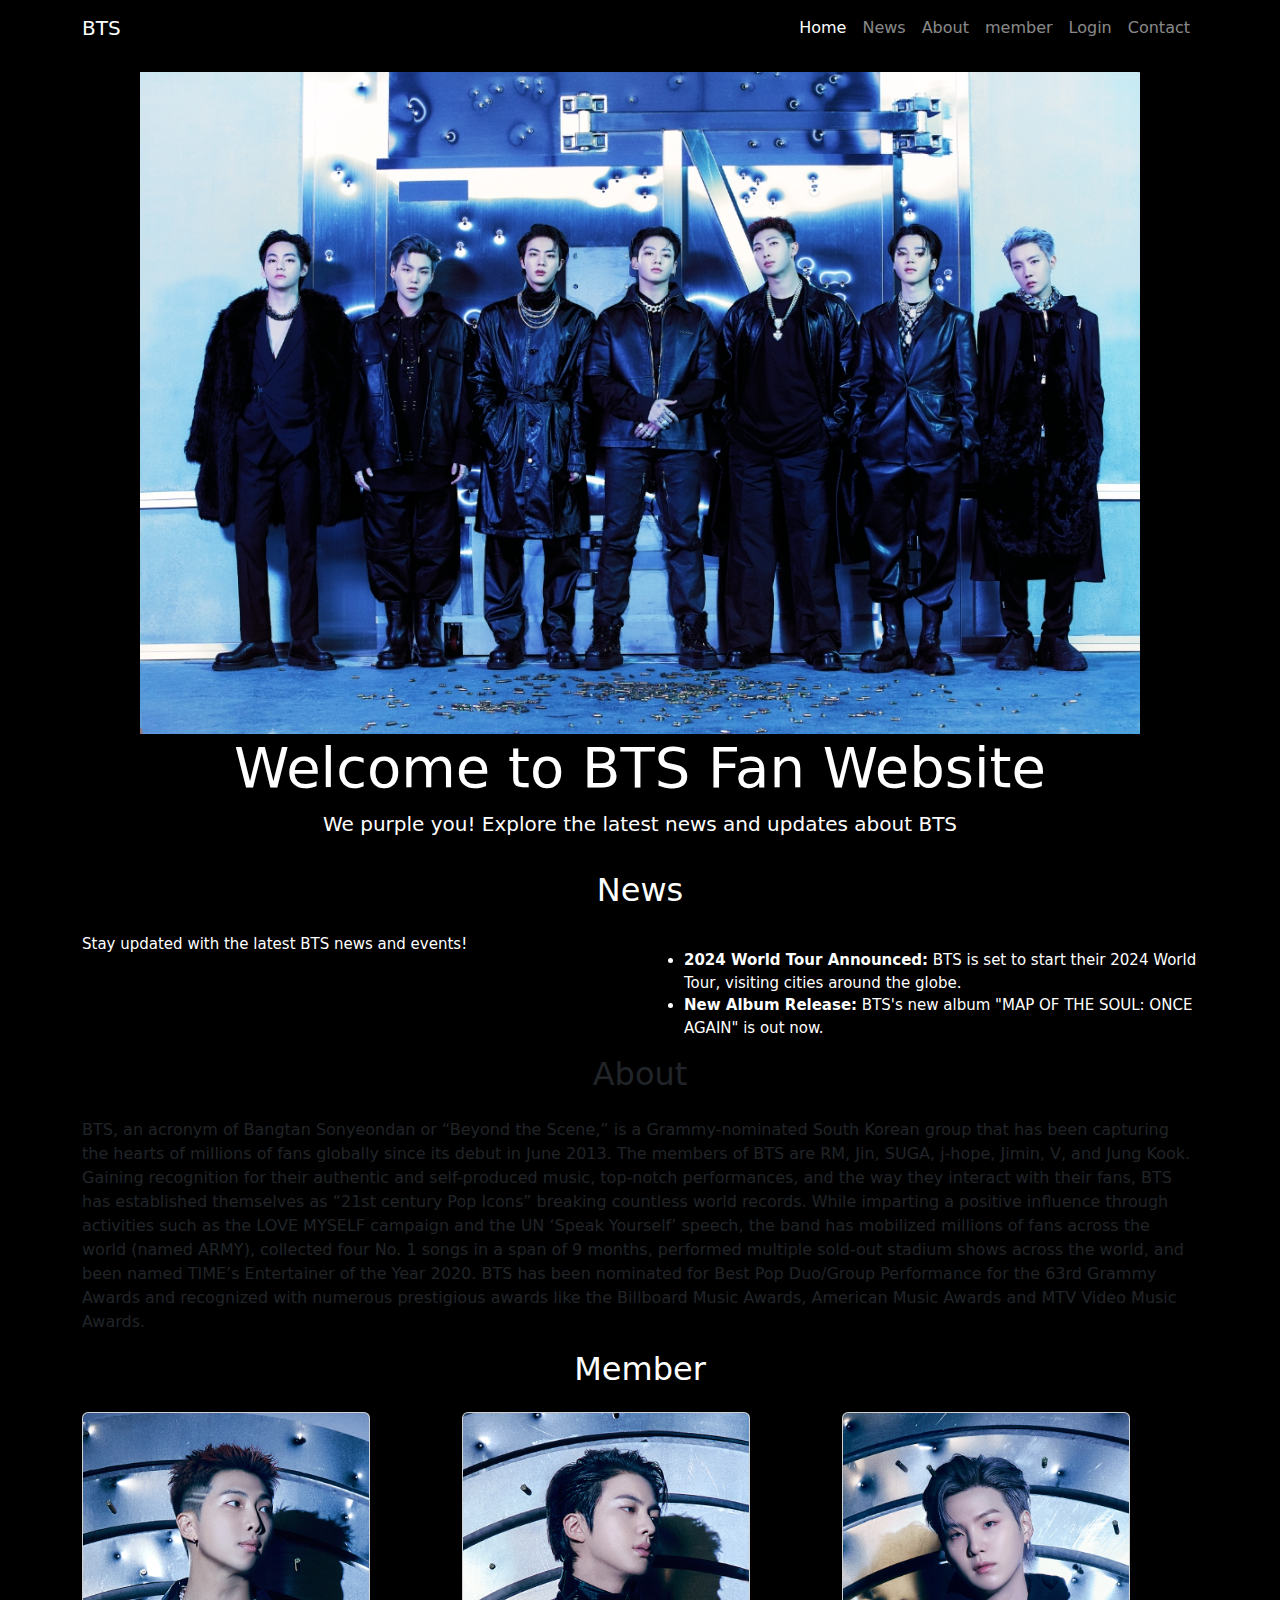
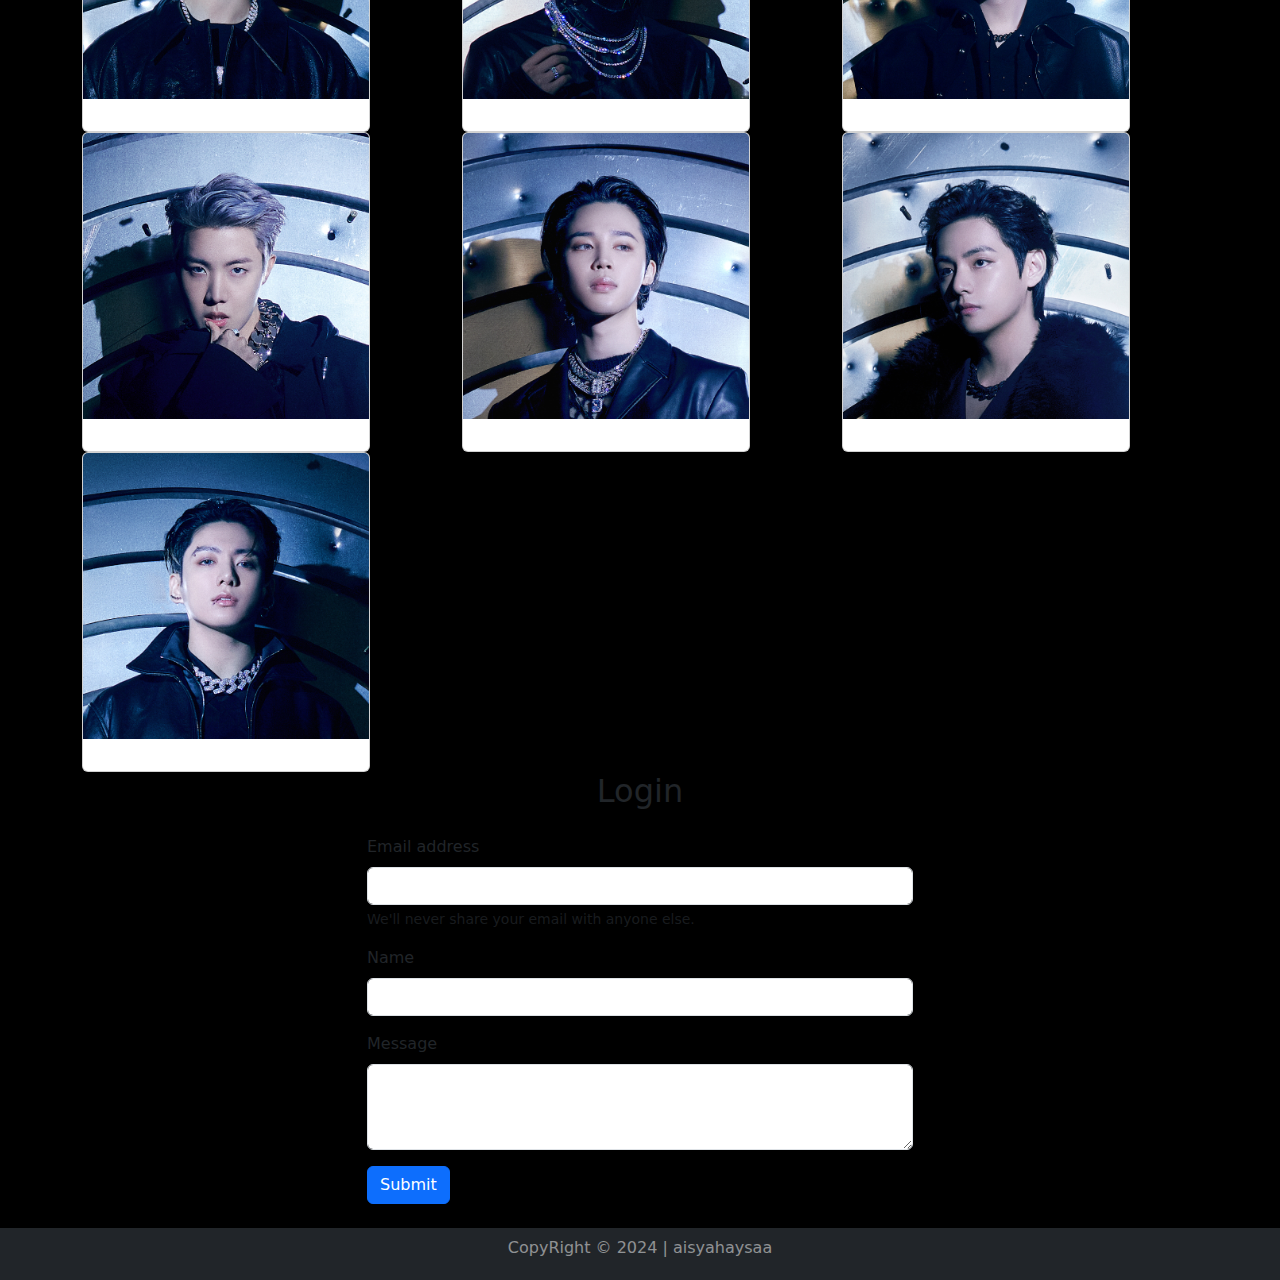
<file: latihan_icha/UTS BTS.html>
<!DOCTYPE html>
<html lang="en">
  <head>
    <meta charset="utf-8" />
    <meta name="viewport" content="width=device-width, initial-scale=1" />
    <title>UTS BTS</title>
    <link href="https://cdn.jsdelivr.net/npm/bootstrap@5.3.3/dist/css/bootstrap.min.css" rel="stylesheet" integrity="sha384-QWTKZyjpPEjISv5WaRU9OFeRpok6YctnYmDr5pNlyT2bRjXh0JMhjY6hW+ALEwIH" crossorigin="anonymous" />
    <link rel="stylesheet" href="UTS BTS.css" />
    <link rel="stylesheet" href="https://cdn.jsdelivr.net/npm/bootstrap-icons@1.11.3/font/bootstrap-icons.min.css" />
  </head>
  <body>
    <nav class="navbar bg-black navbar-expand-lg text-white opacity-" data-bs-theme="dark">
      <div class="container">
        <a class="navbar-brand" href="#">BTS</a>
        <button class="navbar-toggler" type="button" data-bs-toggle="collapse" data-bs-target="#navbarNav" aria-controls="navbarNav" aria-expanded="false" aria-label="Toggle navigation">
          <span class="navbar-toggler-icon"></span>
        </button>
        <div class="collapse navbar-collapse" id="navbarNav">
          <ul class="navbar-nav ms-auto">
            <li class="nav-item">
              <a class="nav-link active" aria-current="page" href="#">Home</a>
            </li>
          </li>
          <li class="nav-item">
            <a class="nav-link" href="#news">News</a>
          </li>
          <li class="nav-item">
              <a class="nav-link" href="#about">About</a>
          </li>
          <li class="nav-item">
            <a class="nav-link" href="#member">member</a>
          </li>
          <li class="nav-item">
            <a class="nav-link" href="#login">Login</a>
          </li>
          <li class="nav-item">
              <a class="nav-link" href="contact">Contact</a>
          </li>
          </ul>
        </div>
      </div>
    </nav>

    <!-- jumbotron -->
    <div class="jumbotron text-center">
      <img src="./img/bts-pc.jpg" alt="foto" width="1000px"/>
      <h1 class="display-4">Welcome to BTS Fan Website</h1>
      <p class="lead">We purple you! Explore the latest news and updates about BTS</p>
    </div>
    <!-- end jumbotron -->

    <!-- news start -->
    <section id="news" class="news">
      <div class="container">
        <div class="row text-center mb-3">
          <div class="col">
            <h2>News</h2>
          </div>
        </div>
        <div class="row">
          <div class="col-md-6">
            <p>
              Stay updated with the latest BTS news and events!</p>
          </div>
          <div class="col-md-6">
            <p>
            <ul>
              <li><strong>2024 World Tour Announced:</strong> BTS is set to start their 2024 World Tour, visiting cities around the globe.</li>
              <li><strong>New Album Release:</strong> BTS's new album "MAP OF THE SOUL: ONCE AGAIN" is out now.</li>
            </ul>
            </p>
          </div>
        </div>
      </div>
    </section>
    <!-- news end -->

    <!-- about start -->
    <section id="about" class="About">
        <div class="container">
          <div class="row text-center mb-3">
            <div class="col">
              <h2>About</h2>
              </div>
            </div>
            <div class="row">
              <div class="col">
                <p>
                BTS, an acronym of Bangtan Sonyeondan or “Beyond the Scene,” is a Grammy-nominated South Korean group that has been capturing the hearts of millions of fans globally since its debut in June 2013.
                The members of BTS are RM, Jin, SUGA, j-hope, Jimin, V, and Jung Kook. Gaining recognition for their authentic and self-produced music, top-notch performances, and the way they interact with their fans, 
                BTS has established themselves as “21st century Pop Icons” breaking countless world records. While imparting a positive influence through activities such as the LOVE MYSELF campaign and the UN ‘Speak Yourself’ speech, 
                the band has mobilized millions of fans across the world (named ARMY), collected four No. 1 songs in a span of 9 months, performed multiple sold-out stadium shows across the world, and been named TIME’s Entertainer of the Year 2020. 
                BTS has been nominated for Best Pop Duo/Group Performance for the 63rd Grammy Awards and recognized with numerous prestigious awards like the Billboard Music Awards, American Music Awards and MTV Video Music Awards.
                </p>
            </div>
          </div>
        </div>
    </section>
    <!-- about end -->
  
    <!--  member -->
    <section class="member" id="member">
      <div class="container">
        <div class="row text-center mb-3">
          <div class="col">
            <h2>Member</h2>
          </div>
        </div>
        <div class="row">
          <!-- Card 1 -->
          <div class="col-md-4">
            <div class="card" style="width: 18rem" data-bs-toggle="modal" data-bs-target="#projectModal1">
              <img src="./img/member-rm.jpg" class="card-img-top" alt="Project 1" />
              <div class="card-body">
              </div>
            </div>
          </div>
          <!-- Card 2 -->
          <div class="col-md-4">
            <div class="card" style="width: 18rem" data-bs-toggle="modal" data-bs-target="#projectModal2">
              <img src="./img/member-jin.jpg" class="card-img-top" alt="Project 2" />
              <div class="card-body">
              </div>
            </div>
          </div>
          <!-- Card 3 -->
          <div class="col-md-4">
            <div class="card" style="width: 18rem" data-bs-toggle="modal" data-bs-target="#projectModal3">
              <img src="./img/member-suga.jpg" class="card-img-top" alt="Project 3" />
              <div class="card-body">
              </div>
            </div>
          </div>
          <!-- Card 4 -->
          <div class="col-md-4">
            <div class="card" style="width: 18rem" data-bs-toggle="modal" data-bs-target="#projectModal4">
              <img src="./img/member-jhope.jpg" class="card-img-top" alt="Project 4" />
              <div class="card-body">
              </div>
            </div>
          </div>
          <!-- Card 5 -->
          <div class="col-md-4">
            <div class="card" style="width: 18rem" data-bs-toggle="modal" data-bs-target="#projectModal5">
              <img src="./img/member-jimin.jpg" class="card-img-top" alt="Project 5" />
              <div class="card-body">
              </div>
            </div>
          </div>
          <!-- Card 6 -->
          <div class="col-md-4">
            <div class="card" style="width: 18rem" data-bs-toggle="modal" data-bs-target="#projectModal6">
              <img src="./img/member-v.jpg" class="card-img-top" alt="Project 6" />
              <div class="card-body">
              </div>
            </div>
          </div>
          <!-- Card 7 -->
          <div class="col-md-4">
            <div class="card" style="width: 18rem" data-bs-toggle="modal" data-bs-target="#projectModal7">
              <img src="./img/member-jk.jpg" class="card-img-top" alt="Project 7" />
              <div class="card-body">
              </div>
            </div>
          </div>
        </div>
      </div>
    </section>
    <!-- member project -->

    <!-- Modal for Project 1 -->
    <div class="modal fade" id="projectModal1" tabindex="-1" aria-labelledby="projectModal1Label" aria-hidden="true">
      <div class="modal-dialog modal-lg">
        <div class="modal-content bg-dark text-white">
          <div class="modal-header">
            <h5 class="modal-title" id="projectModal1Label">RM</h5>
            <button type="button" class="btn-close" data-bs-dismiss="modal" aria-label="Close"></button>
          </div>
          <div class="modal-body">
            <div class="container">
              <div class="row">
                <!-- Gambar di sebelah kiri -->
                <div class="col-md-6">
                  <img src="./img/member-rm.jpg" class="img-fluid" alt="RM" />
                </div>
                <!-- Deskripsi di sebelah kanan -->
                <div class="col-md-6">
                  <P>Kim Namjoon</P>
                  <p>Date of Birth : 12th September, 1994</p>
                </div>
              </div>
            </div>
          </div>
          <div class="modal-footer">
            <button type="button" class="btn btn-secondary" data-bs-dismiss="modal">Close</button>
          </div>
        </div>
      </div>
    </div>

    <!-- Modal for Project 2 -->
    <div class="modal fade" id="projectModal2" tabindex="-1" aria-labelledby="projectModal2Label" aria-hidden="true">
      <div class="modal-dialog modal-lg">
        <div class="modal-content">
          <div class="modal-header">
            <h5 class="modal-title" id="projectModal2Label">JIN</h5>
            <button type="button" class="btn-close" data-bs-dismiss="modal" aria-label="Close"></button>
          </div>
          <div class="modal-body">
            <div class="container">
              <div class="row">
                <!-- Gambar di sebelah kiri -->
                <div class="col-md-6">
                  <img src="./img/member-jin.jpg" class="img-fluid" alt="JIN" />
                </div>
                <!-- Deskripsi di sebelah kanan -->
                <div class="col-md-6">
                  <p>Kim Seok Jin</p>
                  <p>Date of Birth : 4th December, 1992</p>
                </div>
              </div>
            </div>
          </div>
          <div class="modal-footer">
            <button type="button" class="btn btn-secondary" data-bs-dismiss="modal">Close</button>
          </div>
        </div>
      </div>
    </div>

    <!-- Modal for Project 3 -->
    <div class="modal fade" id="projectModal3" tabindex="-1" aria-labelledby="projectModal3Label" aria-hidden="true">
      <div class="modal-dialog modal-lg">
        <div class="modal-content">
          <div class="modal-header">
            <h5 class="modal-title" id="projectModal3Label">SUGA</h5>
            <button type="button" class="btn-close" data-bs-dismiss="modal" aria-label="Close"></button>
          </div>
          <div class="modal-body">
            <div class="container">
              <div class="row">
                <!-- Gambar di sebelah kiri -->
                <div class="col-md-6">
                  <img src="./img/member-suga.jpg" class="img-fluid" alt="SUGA" />
                </div>
                <!-- Deskripsi di sebelah kanan -->
                <div class="col-md-6">
                  <p>Min Yoongi</p>
                  <p>Date of Birth : 9th March, 1993</p>
                </div>
              </div>
            </div>
          </div>
          <div class="modal-footer">
            <button type="button" class="btn btn-secondary" data-bs-dismiss="modal">Close</button>
          </div>
        </div>
      </div>
    </div>

    <!-- Modal for Project 4 -->
    <div class="modal fade" id="projectModal4" tabindex="-1" aria-labelledby="projectModal4Label" aria-hidden="true">
      <div class="modal-dialog modal-lg">
        <div class="modal-content">
          <div class="modal-header">
            <h5 class="modal-title" id="projectModal4Label">J-HOPE</h5>
            <button type="button" class="btn-close" data-bs-dismiss="modal" aria-label="Close"></button>
          </div>
          <div class="modal-body">
            <div class="container">
              <div class="row">
                <!-- Gambar di sebelah kiri -->
                <div class="col-md-6">
                  <img src="./img/member-jhope.jpg" class="img-fluid" alt="J-HOPE" />
                </div>
                <!-- Deskripsi di sebelah kanan -->
                <div class="col-md-6">
                  <p>Min Yoongi</p>
                  <p>Date of Birth : 9th March, 1993</p>
                </div>
              </div>
            </div>
          </div>
          <div class="modal-footer">
            <button type="button" class="btn btn-secondary" data-bs-dismiss="modal">Close</button>
          </div>
        </div>
      </div>
    </div>

    <!-- Modal for Project 5 -->
    <div class="modal fade" id="projectModal5" tabindex="-1" aria-labelledby="projectModal5Label" aria-hidden="true">
      <div class="modal-dialog modal-lg">
        <div class="modal-content">
          <div class="modal-header">
            <h5 class="modal-title" id="projectModal5Label">JIMIN</h5>
            <button type="button" class="btn-close" data-bs-dismiss="modal" aria-label="Close"></button>
          </div>
          <div class="modal-body">
            <div class="container">
              <div class="row">
                <!-- Gambar di sebelah kiri -->
                <div class="col-md-6">
                  <img src="./img/member-jimin.jpg" class="img-fluid" alt="JIMIN" />
                </div>
                <!-- Deskripsi di sebelah kanan -->
                <div class="col-md-6">
                  <p>Park Jimin</p>
                  <p>Date of Birth : 18th February, 1995</p>
                </div>
              </div>
            </div>
          </div>
          <div class="modal-footer">
            <button type="button" class="btn btn-secondary" data-bs-dismiss="modal">Close</button>
          </div>
        </div>
      </div>
    </div>

    <!-- Modal for Project 6 -->
    <div class="modal fade" id="projectModal6" tabindex="-1" aria-labelledby="projectModal6Label" aria-hidden="true">
      <div class="modal-dialog modal-lg">
        <div class="modal-content">
          <div class="modal-header">
            <h5 class="modal-title" id="projectModal6Label">V</h5>
            <button type="button" class="btn-close" data-bs-dismiss="modal" aria-label="Close"></button>
          </div>
          <div class="modal-body">
            <div class="container">
              <div class="row">
                <!-- Gambar di sebelah kiri -->
                <div class="col-md-6">
                  <img src="./img/member-v.jpg" class="img-fluid" alt="V" />
                </div>
                <!-- Deskripsi di sebelah kanan -->
                <div class="col-md-6">
                  <p>Kim Taehyung</p>
                  <p>Date of Birth : 30th December, 1995</p>
                </div>
              </div>
            </div>
          </div>
          <div class="modal-footer">
            <button type="button" class="btn btn-secondary" data-bs-dismiss="modal">Close</button>
          </div>
        </div>
      </div>
    </div>

    <!-- Modal for Project 7 -->
    <div class="modal fade" id="projectModal7" tabindex="-1" aria-labelledby="projectModal7Label" aria-hidden="true">
      <div class="modal-dialog modal-lg">
        <div class="modal-content">
          <div class="modal-header">
            <h5 class="modal-title" id="projectModal7Label">JK</h5>
            <button type="button" class="btn-close" data-bs-dismiss="modal" aria-label="Close"></button>
          </div>
          <div class="modal-body">
            <div class="container">
              <div class="row">
                <!-- Gambar di sebelah kiri -->
                <div class="col-md-6">
                  <img src="./img/member-jk.jpg" class="img-fluid" alt="V" />
                </div>
                <!-- Deskripsi di sebelah kanan -->
                <div class="col-md-6">
                  <p>Jeon Jungkook</p>
                    <p>Date of Birth : 1th September, 1997</p>
                </div>
              </div>
            </div>
          </div>
          <div class="modal-footer">
            <button type="button" class="btn btn-secondary" data-bs-dismiss="modal">Close</button>
          </div>
        </div>
      </div>
    </div>

    <!-- login -->
    <section id="login">
      <div class="container">
        <div class="row text-center mb-3">
          <div class="col">
            <h2>Login</h2>
          </div>
        </div>
        <div class="row justify-content-center">
          <div class="col-md-6">
            <form>
              <div class="mb-3">
                <label for="exampleInputEmail1" class="form-label">Email address</label>
                <input type="email" class="form-control" id="exampleInputEmail1" aria-describedby="emailHelp" />
                <div id="emailHelp" class="form-text">We'll never share your email with anyone else.</div>
              </div>
              <div class="mb-3">
                <label for="nama" class="form-label">Name</label>
                <input type="text" class="form-control" id="nama" />
              </div>
              <div class="mb-3">
                <label for="exampleFormControlTextarea1" class="form-label">Message</label>
                <textarea class="form-control" id="exampleFormControlTextarea1" rows="3"></textarea>
              </div>
              <button type="submit" class="btn btn-primary">Submit</button>
            </form>
          </div>
        </div>
      </div>
    </section>
    <!-- end login -->

    <!-- concact -->
    <section id="contact">
      <div class="container">
        
      </div>
    </section>
    <!-- end contact -->

    <!-- footer -->
    <footer class="bg-dark text-white-50 text-center pb-1 pt-2 mt-4 justify-content-center">
      <p>CopyRight &copy; 2024 | aisyahaysaa</p>
    </footer>
    <!-- end footer -->

    <script src="https://cdn.jsdelivr.net/npm/bootstrap@5.3.3/dist/js/bootstrap.bundle.min.js" integrity="sha384-YvpcrYf0tY3lHB60NNkmXc5s9fDVZLESaAA55NDzOxhy9GkcIdslK1eN7N6jIeHz" crossorigin="anonymous"></script>
  </body>
</html>
</file>
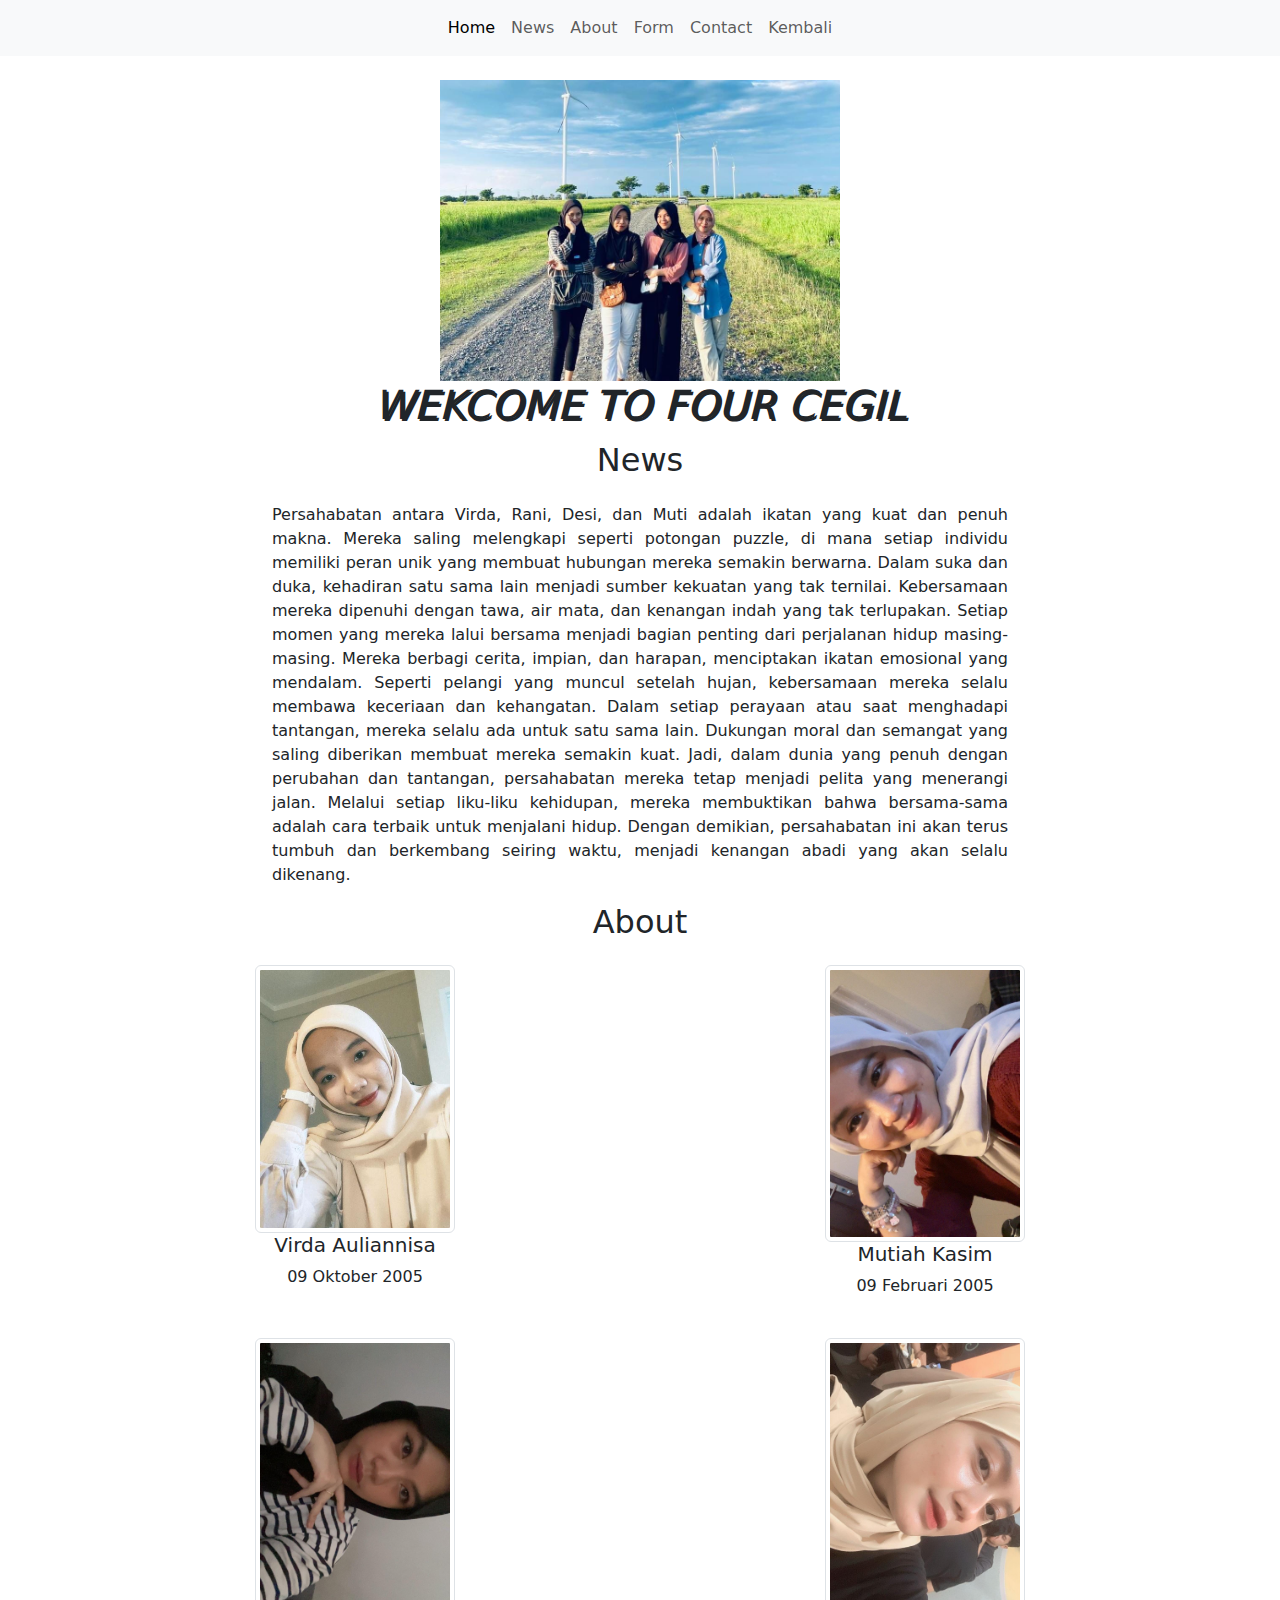
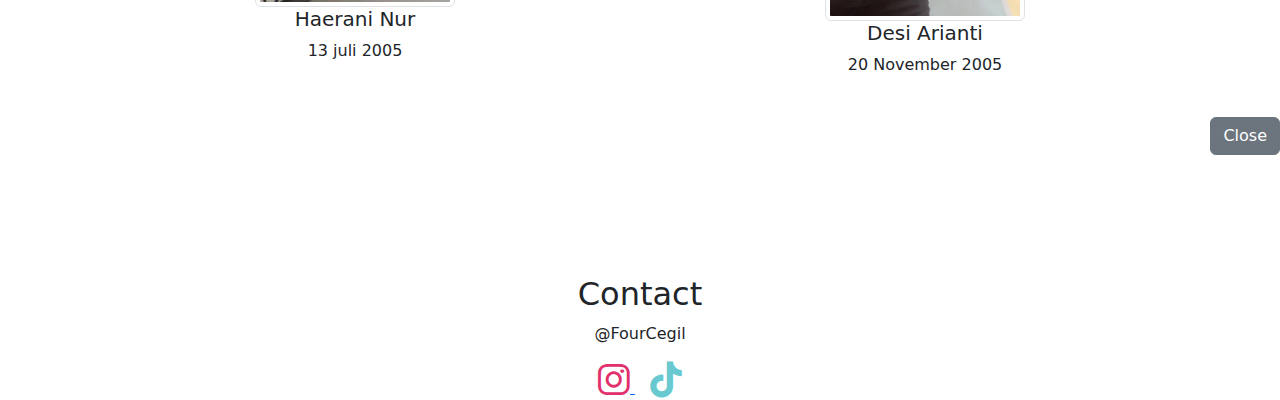
<file: UTS/index_virda.html>
<!DOCTYPE html>
<html lang="id">
  <head>
    <meta charset="utf-8" />
    <meta name="viewport" content="width=device-width, initial-scale=1" />
    <title>UTS CEGIL - Login</title>
    <link href="https://cdn.jsdelivr.net/npm/bootstrap@5.3.3/dist/css/bootstrap.min.css" rel="stylesheet" crossorigin="anonymous" />
    <link rel="stylesheet" href="https://cdn.jsdelivr.net/npm/bootstrap-icons@1.11.3/font/bootstrap-icons.min.css" />
    <link href="https://cdnjs.cloudflare.com/ajax/libs/font-awesome/6.0.0-beta3/css/all.min.css" rel="stylesheet">
    <style>
      .hidden {
        display: none;
      }
      #loginForm {
        max-width: 400px;
        margin: 100px auto;
        padding: 20px;
        border: 1px solid #ddd;
        border-radius: 10px;
      }
      h1 {
        text-shadow: 2px 2px;
        font-style: italic;
      }
    </style>
  </head>
  <body>
    <nav class="navbar navbar-expand-lg navbar-light bg-light">
      <div class="container-fluid">
        <!-- Centered Navbar Items (No List) -->
        <div class="collapse navbar-collapse d-flex justify-content-center" id="navbarNav">
          <div class="navbar-nav">
            <a class="nav-link active" aria-current="page" href="#">Home</a>
            <a class="nav-link" href="#news">News</a>
            <a class="nav-link" href="#about">About</a>
            <a class="nav-link" href="#Form">Form</a>
            <a class="nav-link" href="#Contact">Contact</a>
            <a class="nav-link" href="login.html">Kembali</a>
          </div>
        </div>
      </div>
    </nav>

    <!-- jumbotron -->
    <div class="jumbotron text-center pb-1 pt-10 mt-4 justify-content-center">
      <img src="four.jpg" alt="foto" width="400px"/>
        <style>
            h1{
                text-shadow: 2px 2px;
                font-style:italic;
            }
        </style>
        <h1>WEKCOME TO FOUR CEGIL</h1>
    </div>
    <!-- end jumbotron -->

    <!-- news start -->
    <section id="news" class="news">
      <div class="container">
        <div class="row text-center mb-3">
          <div class="col">
            <h2>News</h2>
          </div>
        </div>
        <div class="row justify-content-center">
          <div class="col-md-8" style="text-align: justify;">
            <p>
              Persahabatan antara Virda, Rani, Desi, dan Muti adalah ikatan yang kuat dan penuh makna. Mereka saling melengkapi seperti potongan puzzle, di mana setiap individu memiliki peran unik yang membuat hubungan mereka semakin berwarna. Dalam suka dan duka, kehadiran satu sama lain menjadi sumber kekuatan yang tak ternilai.
              Kebersamaan mereka dipenuhi dengan tawa, air mata, dan kenangan indah yang tak terlupakan. Setiap momen yang mereka lalui bersama menjadi bagian penting dari perjalanan hidup masing-masing. Mereka berbagi cerita, impian, dan harapan, menciptakan ikatan emosional yang mendalam.
              Seperti pelangi yang muncul setelah hujan, kebersamaan mereka selalu membawa keceriaan dan kehangatan. Dalam setiap perayaan atau saat menghadapi tantangan, mereka selalu ada untuk satu sama lain. Dukungan moral dan semangat yang saling diberikan membuat mereka semakin kuat.
              Jadi, dalam dunia yang penuh dengan perubahan dan tantangan, persahabatan mereka tetap menjadi pelita yang menerangi jalan. Melalui setiap liku-liku kehidupan, mereka membuktikan bahwa bersama-sama adalah cara terbaik untuk menjalani hidup. Dengan demikian, persahabatan ini akan terus tumbuh dan berkembang seiring waktu, menjadi kenangan abadi yang akan selalu dikenang.
            </p>
          </div>
        </div>
      </div>
    </section>
    <!-- news end -->
  
    <!--  About -->
    <section class="member" id="member">
      <div class="container">
        <div class="row text-center mb-3">
          <div class="col">
            <h2>About</h2>
          </div>
        </div>
        <div class="row">
          <!-- Card -->
          <div class="container">
            <div class="row text-center">
                <div class="col-md-6 d-flex flex-column align-items-center mb-4">
                    <img src="virda.jpg" alt="virda" class="img-thumbnail" width="200">
                    <h5>Virda Auliannisa</h5>
                    <p>09 Oktober 2005</p>
                </div>
                <div class="col-md-6 d-flex flex-column align-items-center mb-4">
                    <img src="muti.jpg" alt="muti" class="img-thumbnail" width="200">
                    <h5>Mutiah Kasim</h5>
                    <p>09 Februari 2005</p>
                </div>
                <div class="col-md-6 d-flex flex-column align-items-center mb-4">
                    <img src="rania.jpg" alt="rania" class="img-thumbnail" width="200">
                    <h5>Haerani Nur</h5>
                    <p>13 juli 2005</p>
                </div>
                <div class="col-md-6 d-flex flex-column align-items-center mb-4">
                    <img src="desi.jpg" alt="desi" class="img-thumbnail" width="200">
                    <h5>Desi Arianti</h5>
                    <p>20 November 2005</p>
                </div>
            </div>
        </div>    
    <!-- member project -->

    <!-- Modal for Project 1 -->
    <div class="modal fade" id="projectModal1" tabindex="-1" aria-labelledby="projectModal1Label" aria-hidden="true">
      <div class="modal-dialog modal-lg">
        <div class="modal-content bg-black text-white">
          <div class="modal-header bg-black">
            <h5 class="modal-title" id="projectModal1Label">Virda</h5>
            <button type="button" class="btn-close" data-bs-dismiss="modal" aria-label="Close"></button>
          </div>
          <div class="modal-body">
            <div class="container">
              <div class="row">
                <!-- Gambar di sebelah kiri -->
                <div class="col-md-6">
                  <img src="virda.jpg" class="img-fluid" alt="RM" />
                </div>
                <!-- Deskripsi di sebelah kanan -->
                <div class="col-md-6">
                  <P>Virda Auliannisa</P>
                </div>
              </div>
            </div>
          </div>
          <div class="modal-footer">
            <button type="button" class="btn btn-secondary" data-bs-dismiss="modal">Close</button>
          </div>
        </div>
      </div>
    </div>

    <!-- Modal for Project 2 -->
    <div class="modal fade" id="projectModal2" tabindex="-1" aria-labelledby="projectModal2Label" aria-hidden="true">
      <div class="modal-dialog modal-lg">
        <div class="modal-content bg-black text-white">
          <div class="modal-header">
            <h5 class="modal-title" id="projectModal2Label">muti</h5>
            <button type="button" class="btn-close" data-bs-dismiss="modal" aria-label="Close"></button>
          </div>
          <div class="modal-body">
            <div class="container">
              <div class="row">
                <!-- Gambar di sebelah kiri -->
                <div class="col-md-6">
                  <img src="muti.jpg" class="img-fluid" alt="JIN" />
                </div>
                <!-- Deskripsi di sebelah kanan -->
                <div class="col-md-6">
                  <p>Mutiah Kasim</p>
                </div>
              </div>
            </div>
          </div>
          <div class="modal-footer">
            <button type="button" class="btn btn-secondary" data-bs-dismiss="modal">Close</button>
          </div>
        </div>
      </div>
    </div>

    <!-- Modal for Project 1 -->
    <div class="modal fade" id="projectModal1" tabindex="-1" aria-labelledby="projectModal1Label" aria-hidden="true">
      <div class="modal-dialog modal-lg">
        <div class="modal-content bg-black text-white">
          <div class="modal-header bg-black">
            <h5 class="modal-title" id="projectModal1Label">desi</h5>
            <button type="button" class="btn-close" data-bs-dismiss="modal" aria-label="Close"></button>
          </div>
          <div class="modal-body">
            <div class="container">
              <div class="row">
                <!-- Gambar di sebelah kiri -->
                <div class="col-md-6">
                  <img src="desi.jpg" class="img-fluid" alt="desi" />
                </div>
                <!-- Deskripsi di sebelah kanan -->
                <div class="col-md-6">
                  <P>Desi arianti</P>
                </div>
              </div>
            </div>
          </div>
          <div class="modal-footer">
            <button type="button" class="btn btn-secondary" data-bs-dismiss="modal">Close</button>
          </div>
        </div>
      </div>
    </div>

    <!-- Modal for Project 2 -->
    <div class="modal fade" id="projectModal2" tabindex="-1" aria-labelledby="projectModal2Label" aria-hidden="true">
      <div class="modal-dialog modal-lg">
        <div class="modal-content bg-black text-white">
          <div class="modal-header">
            <h5 class="modal-title" id="projectModal2Label">rania</h5>
            <button type="button" class="btn-close" data-bs-dismiss="modal" aria-label="Close"></button>
          </div>
          <div class="modal-body">
            <div class="container">
              <div class="row">
                <!-- Gambar di sebelah kiri -->
                <div class="col-md-6">
                  <img src="rania.jpg" class="img-fluid" alt="rania" />
                </div>
                <!-- Deskripsi di sebelah kanan -->
                <div class="col-md-6">
                  <p>Haerani Nur</p>
                </div>
              </div>
            </div>
          </div>
          <div class="modal-footer">
            <button type="button" class="btn btn-secondary" data-bs-dismiss="modal">Close</button>
          </div>
        </div>
      </div>
    </div>
              </div>
            </div>
          </div>
          <div class="modal-footer">
            <button type="button" class="btn btn-secondary" data-bs-dismiss="modal">Close</button>
          </div>
        </div>
      </div>
    </div>
    <!-- footer -->    
    <section id="Contact" class="pt-5" style="margin-top: 1.5rem;"> 
      <div class="container mt-5"> 
          <h2 class="text-center">Contact</h2> 
          <p class="text-center">@FourCegil</p> 
      </div> 
  </section>
        <div class="row justify-content-center">
          <div class="col-md-6 text-center">
            <div>
              <a href="https://www.instagram.com/virdaauliannisa" target="_blank" style="margin-right: 15px;">
                <i class="fab fa-instagram" style="font-size: 36px; color: #E1306C;"></i>
              </a>
              <a href="https://www.tiktok.com/@1909prww" target="_blank">
                <i class="fab fa-tiktok" style="font-size: 36px; color: #69C9D0;"></i>
              </a>
            </div>
          </div>
        </div>
      </div>
    </section>
    <!-- end footer -->

    <script src="https://cdn.jsdelivr.net/npm/bootstrap@5.3.3/dist/js/bootstrap.bundle.min.js" integrity="sha384-YvpcrYf0tY3lHB60NNkmXc5s9fDVZLESaAA55NDzOxhy9GkcIdslK1eN7N6jIeHz" crossorigin="anonymous">
    </script>
  </body>
</html>
</file>
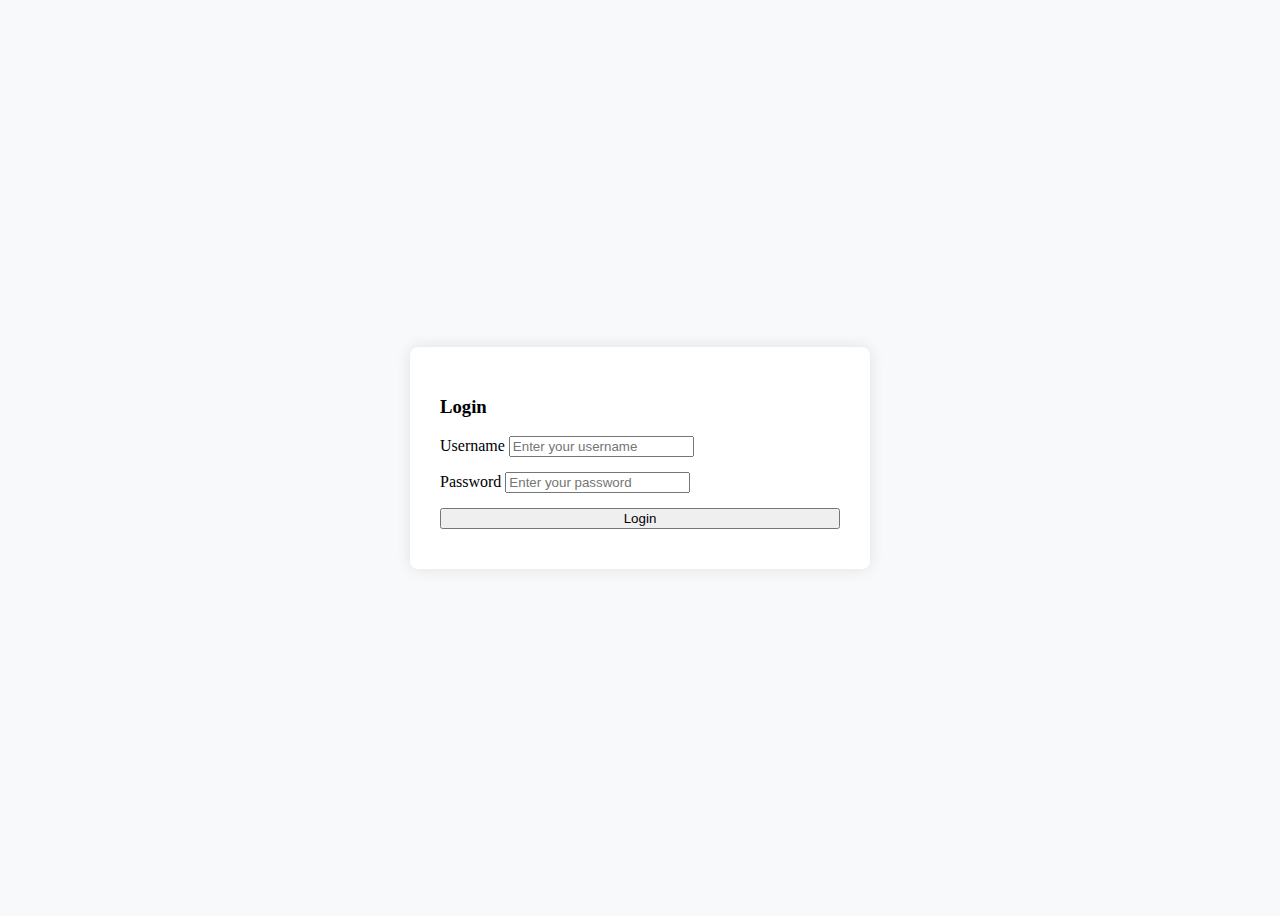
<file: UTS/login.html>
<!DOCTYPE html>
<html lang="en">
  <head>
    <meta charset="utf-8" />
    <meta name="viewport" content="width=device-width, initial-scale=1" />
    <title>Bootstrap demo</title>
    <link href="https://cdn.jsdelivr.net/npm/bootstrap@5.2.3/dist/css/bootstrap.min.css" rel="stylesheet" integrity="sha384-rbsA2VBKQhggwzxH7pPCaAqO46MgnOM80zW1RWuH61DGLwZJEdK2Kadq2F9CUG65" crossorigin="anonymous" />
    <style>
      body {
        background-color: #f8f9fa;
        display: flex;
        justify-content: center;
        align-items: center;
        height: 100vh;
      }
      .login-container {
        background-color: white;
        padding: 30px;
        border-radius: 8px;
        box-shadow: 0px 0px 15px rgba(0, 0, 0, 0.1);
        width: 100%;
        max-width: 400px;
      }
      .form-control {
        margin-bottom: 15px;
      }
      .btn-primary {
        width: 100%;
      }
      .error {
        color: red;
        margin-top: 10px;
      }
    </style>
  </head>
  <body>
    <div class="login-container">
      <h3 class="text-center">Login</h3>
      <form id="loginForm">
        <div class="mb-3">
          <label for="username" class="form-label">Username</label>
          <input type="text" class="form-control" id="username" placeholder="Enter your username" />
        </div>
        <div class="mb-3">
          <label for="password" class="form-label">Password</label>
          <input type="password" class="form-control" id="password" placeholder="Enter your password" />
        </div>
        <button type="submit" class="btn btn-primary">Login</button>
        <div id="error" class="error"></div>
      </form>
    </div>
    <script>
      const loginForm = document.getElementById("loginForm");
      const errorElement = document.getElementById("error");

      loginForm.addEventListener("submit", function (e) {
        e.preventDefault();

        const username = document.getElementById("username").value;
        const password = document.getElementById("password").value;

        errorElement.textContent = "";

        if (username === "" || password === "") {
          errorElement.textContent = "harap mengisi form!";
        } else if (username === "admin" && password === "12345") {
          window.location.href = "index_virda.html";
        } else {
          errorElement.textContent = "username atau password salah";
        }
      });
    </script>
    <script src="https://cdn.jsdelivr.net/npm/bootstrap@5.2.3/dist/js/bootstrap.bundle.min.js" integrity="sha384-kenU1KFdBIe4zVF0s0G1M5b4hcpxyD9F7jL+jjXkk+Q2h455rYXK/7HAuoJl+0I4" crossorigin="anonymous"></script>
  </body>
</html>
</file>
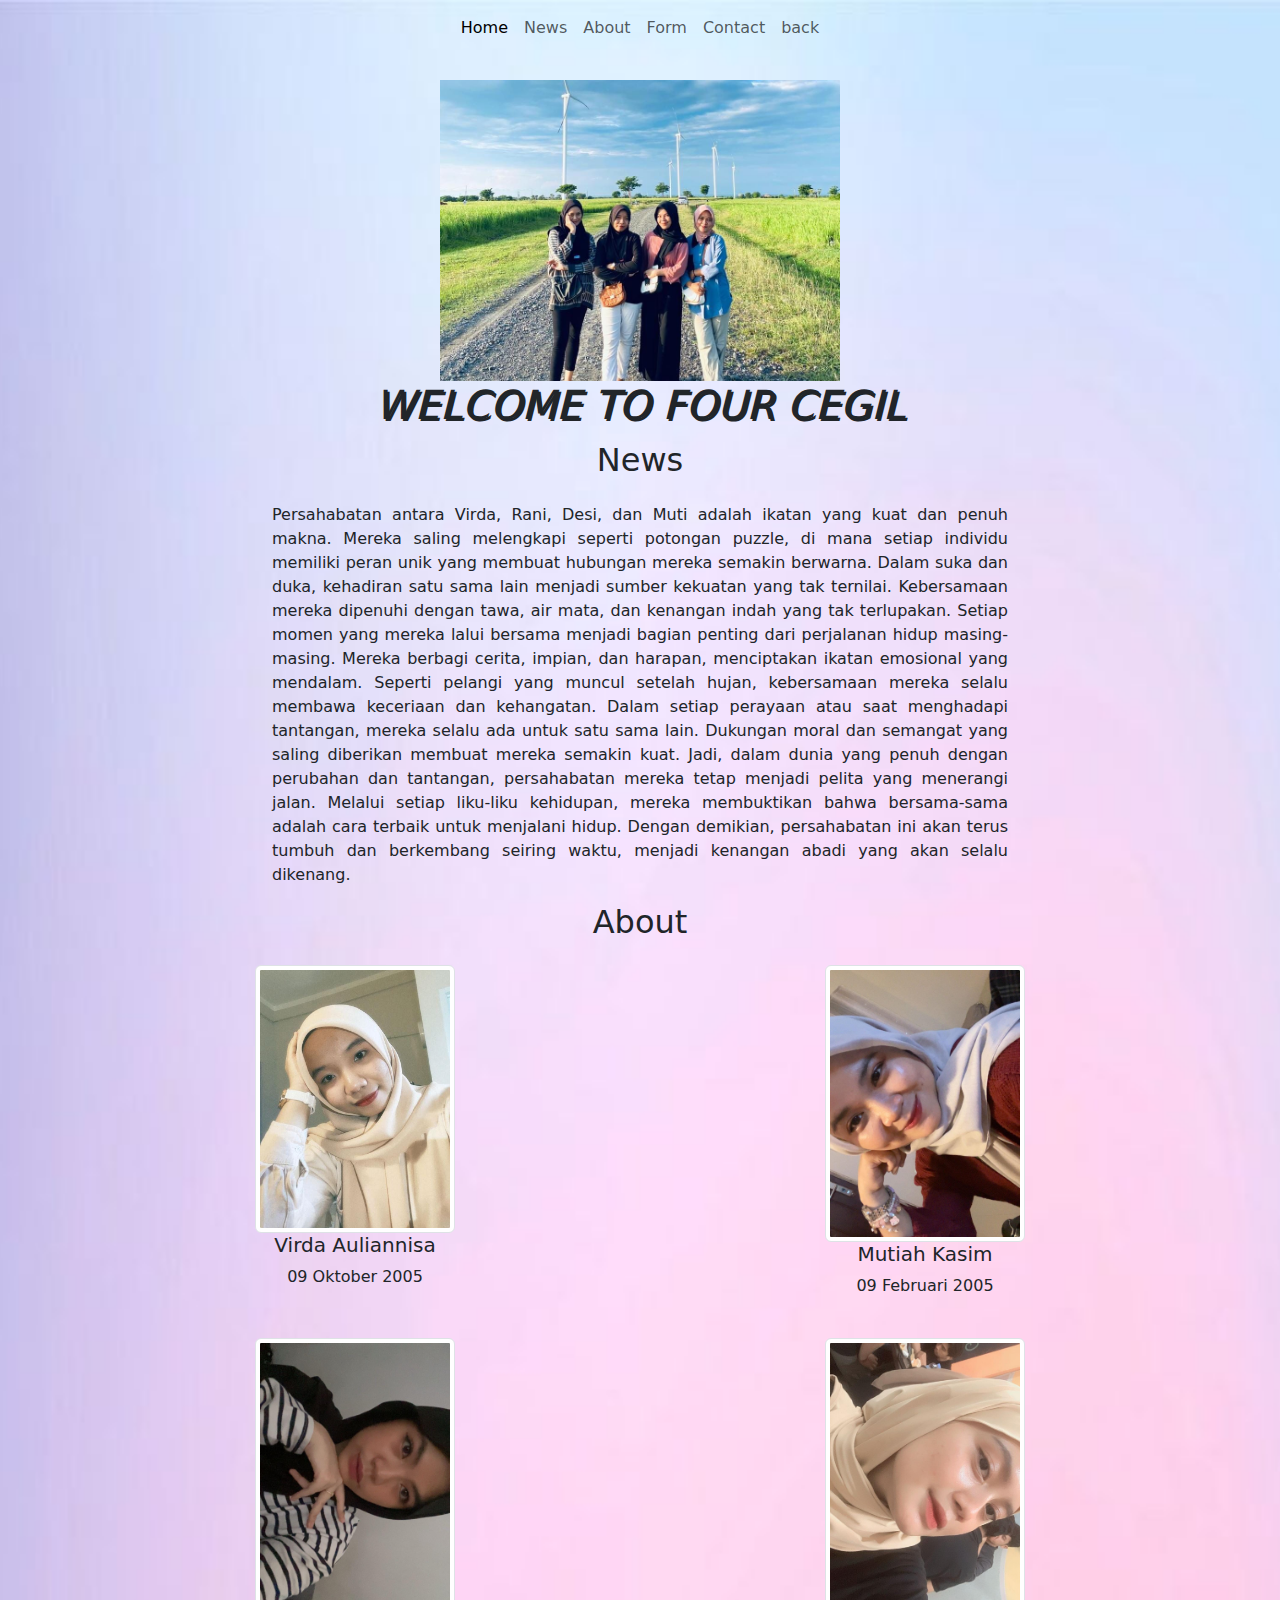
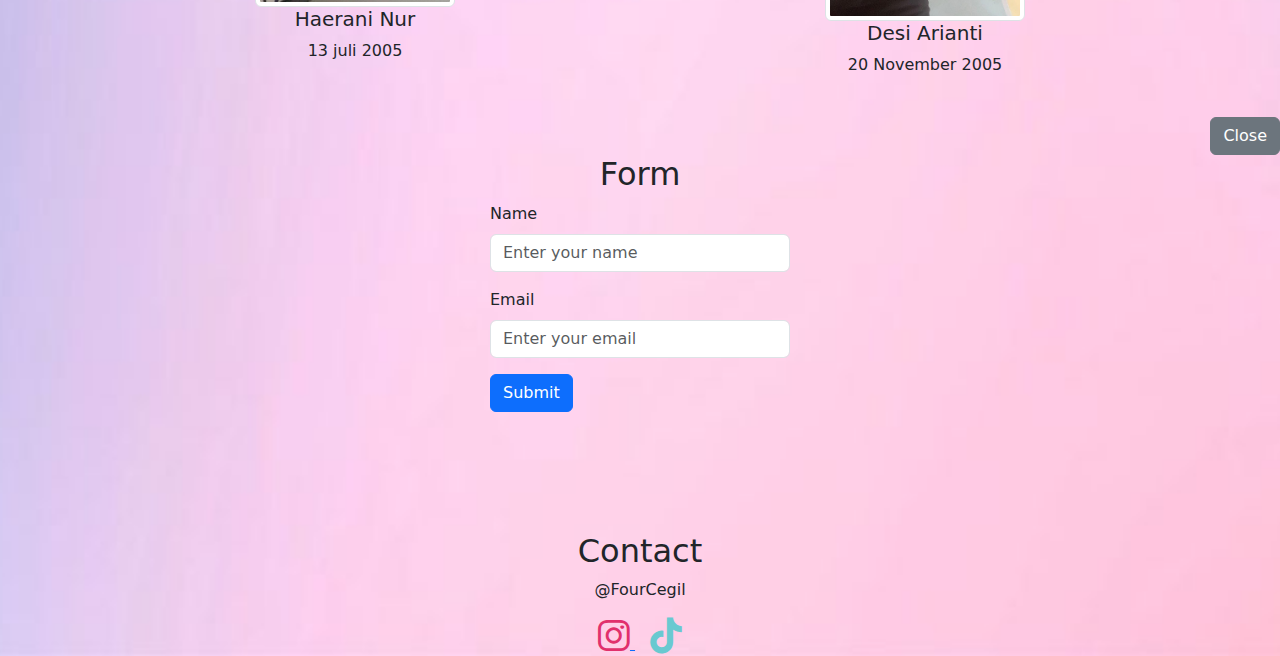
<file: web_statis_virda_fix/index_virda.html>
<!DOCTYPE html>
<html lang="id">
  <head>
    <meta charset="utf-8" />
    <meta name="viewport" content="width=device-width, initial-scale=1" />
    <title>UTS CEGIL - Login</title>
    <link href="https://cdn.jsdelivr.net/npm/bootstrap@5.3.3/dist/css/bootstrap.min.css" rel="stylesheet" crossorigin="anonymous" />
    <link rel="stylesheet" href="https://cdn.jsdelivr.net/npm/bootstrap-icons@1.11.3/font/bootstrap-icons.min.css" />
    <link href="https://cdnjs.cloudflare.com/ajax/libs/font-awesome/6.0.0-beta3/css/all.min.css" rel="stylesheet">
    <style>
        body {
          background-image: url('backg.jpeg'); 
          background-size: cover; 
          background-position: center;
          background-repeat: no-repeat; 
        }
      .hidden {
        display: none;
      }
      #loginForm {
        max-width: 400px;
        margin: 100px auto;
        padding: 20px;
        border: 1px solid #ddd;
        border-radius: 10px;
      }
      h1 {
        text-shadow: 2px 2px;
        font-style: italic;
      }
    </style>
  </head>
  <body>
    <nav class="navbar navbar-expand-lg navbar-light fixed-tipnavbar-custom">
      <div class="container-fluid">
        <!-- Centered Navbar Items (No List) -->
        <div class="collapse navbar-collapse d-flex justify-content-center" id="navbarNav">
          <div class="navbar-nav">
            <a class="nav-link active" aria-current="page" href="#">Home</a>
            <a class="nav-link" href="#News">News</a>
            <a class="nav-link" href="#About">About</a>
            <a class="nav-link" href="#Form">Form</a>
            <a class="nav-link" href="#Contact">Contact</a>
            <a class="nav-link" href="login.html">back</a>
          </div>
        </div>
      </div>
    </nav>

    <!-- jumbotron -->
    <div class="jumbotron text-center pb-1 pt-10 mt-4 justify-content-center">
      <img src="four.jpg" alt="foto" width="400px"/>
        <style>
            h1{
                text-shadow: 2px 2px;
                font-style:italic;
            }
        </style>
        <h1>WELCOME TO FOUR CEGIL</h1>
    </div>
    <!-- end jumbotron -->

    <!-- news start -->
    <section id="News" class="News">
      <div class="container">
        <div class="row text-center mb-3">
          <div class="col">
            <h2>News</h2>
          </div>
        </div>
        <div class="row justify-content-center">
          <div class="col-md-8" style="text-align: justify;">
            <p>
              Persahabatan antara Virda, Rani, Desi, dan Muti adalah ikatan yang kuat dan penuh makna. Mereka saling melengkapi seperti potongan puzzle, di mana setiap individu memiliki peran unik yang membuat hubungan mereka semakin berwarna. Dalam suka dan duka, kehadiran satu sama lain menjadi sumber kekuatan yang tak ternilai.
              Kebersamaan mereka dipenuhi dengan tawa, air mata, dan kenangan indah yang tak terlupakan. Setiap momen yang mereka lalui bersama menjadi bagian penting dari perjalanan hidup masing-masing. Mereka berbagi cerita, impian, dan harapan, menciptakan ikatan emosional yang mendalam.
              Seperti pelangi yang muncul setelah hujan, kebersamaan mereka selalu membawa keceriaan dan kehangatan. Dalam setiap perayaan atau saat menghadapi tantangan, mereka selalu ada untuk satu sama lain. Dukungan moral dan semangat yang saling diberikan membuat mereka semakin kuat.
              Jadi, dalam dunia yang penuh dengan perubahan dan tantangan, persahabatan mereka tetap menjadi pelita yang menerangi jalan. Melalui setiap liku-liku kehidupan, mereka membuktikan bahwa bersama-sama adalah cara terbaik untuk menjalani hidup. Dengan demikian, persahabatan ini akan terus tumbuh dan berkembang seiring waktu, menjadi kenangan abadi yang akan selalu dikenang.
            </p>
          </div>
        </div>
      </div>
    </section>
    <!-- news end -->
  
    <!--  About -->
    <section class="About" id="About">
      <div class="container">
        <div class="row text-center mb-3">
          <div class="col">
            <h2>About</h2>
          </div>
        </div>
        <div class="row">
          <!-- Card -->
          <div class="container">
            <div class="row text-center">
                <div class="col-md-6 d-flex flex-column align-items-center mb-4">
                    <img src="virda.jpg" alt="virda" class="img-thumbnail" width="200">
                    <h5>Virda Auliannisa</h5>
                    <p>09 Oktober 2005</p>
                </div>
                <div class="col-md-6 d-flex flex-column align-items-center mb-4">
                    <img src="muti.jpg" alt="muti" class="img-thumbnail" width="200">
                    <h5>Mutiah Kasim</h5>
                    <p>09 Februari 2005</p>
                </div>
                <div class="col-md-6 d-flex flex-column align-items-center mb-4">
                    <img src="rania.jpg" alt="rania" class="img-thumbnail" width="200">
                    <h5>Haerani Nur</h5>
                    <p>13 juli 2005</p>
                </div>
                <div class="col-md-6 d-flex flex-column align-items-center mb-4">
                    <img src="desi.jpg" alt="desi" class="img-thumbnail" width="200">
                    <h5>Desi Arianti</h5>
                    <p>20 November 2005</p>
                </div>
            </div>
        </div>    
    <!-- member project -->

    <!-- Modal for Project 1 -->
    <div class="modal fade" id="projectModal1" tabindex="-1" aria-labelledby="projectModal1Label" aria-hidden="true">
      <div class="modal-dialog modal-lg">
        <div class="modal-content bg-black text-white">
          <div class="modal-header bg-black">
            <h5 class="modal-title" id="projectModal1Label">Virda</h5>
            <button type="button" class="btn-close" data-bs-dismiss="modal" aria-label="Close"></button>
          </div>
          <div class="modal-body">
            <div class="container">
              <div class="row">
                <!-- Gambar di sebelah kiri -->
                <div class="col-md-6">
                  <img src="virda.jpg" class="img-fluid" alt="RM" />
                </div>
                <!-- Deskripsi di sebelah kanan -->
                <div class="col-md-6">
                  <P>Virda Auliannisa</P>
                </div>
              </div>
            </div>
          </div>
          <div class="modal-footer">
            <button type="button" class="btn btn-secondary" data-bs-dismiss="modal">Close</button>
          </div>
        </div>
      </div>
    </div>

    <!-- Modal for Project 2 -->
    <div class="modal fade" id="projectModal2" tabindex="-1" aria-labelledby="projectModal2Label" aria-hidden="true">
      <div class="modal-dialog modal-lg">
        <div class="modal-content bg-black text-white">
          <div class="modal-header">
            <h5 class="modal-title" id="projectModal2Label">muti</h5>
            <button type="button" class="btn-close" data-bs-dismiss="modal" aria-label="Close"></button>
          </div>
          <div class="modal-body">
            <div class="container">
              <div class="row">
                <!-- Gambar di sebelah kiri -->
                <div class="col-md-6">
                  <img src="muti.jpg" class="img-fluid" alt="JIN" />
                </div>
                <!-- Deskripsi di sebelah kanan -->
                <div class="col-md-6">
                  <p>Mutiah Kasim</p>
                </div>
              </div>
            </div>
          </div>
          <div class="modal-footer">
            <button type="button" class="btn btn-secondary" data-bs-dismiss="modal">Close</button>
          </div>
        </div>
      </div>
    </div>

    <!-- Modal for Project 1 -->
    <div class="modal fade" id="projectModal1" tabindex="-1" aria-labelledby="projectModal1Label" aria-hidden="true">
      <div class="modal-dialog modal-lg">
        <div class="modal-content bg-black text-white">
          <div class="modal-header bg-black">
            <h5 class="modal-title" id="projectModal1Label">desi</h5>
            <button type="button" class="btn-close" data-bs-dismiss="modal" aria-label="Close"></button>
          </div>
          <div class="modal-body">
            <div class="container">
              <div class="row">
                <!-- Gambar di sebelah kiri -->
                <div class="col-md-6">
                  <img src="desi.jpg" class="img-fluid" alt="desi" />
                </div>
                <!-- Deskripsi di sebelah kanan -->
                <div class="col-md-6">
                  <P>Desi arianti</P>
                </div>
              </div>
            </div>
          </div>
          <div class="modal-footer">
            <button type="button" class="btn btn-secondary" data-bs-dismiss="modal">Close</button>
          </div>
        </div>
      </div>
    </div>

    <!-- Modal for Project 2 -->
    <div class="modal fade" id="projectModal2" tabindex="-1" aria-labelledby="projectModal2Label" aria-hidden="true">
      <div class="modal-dialog modal-lg">
        <div class="modal-content bg-black text-white">
          <div class="modal-header">
            <h5 class="modal-title" id="projectModal2Label">rania</h5>
            <button type="button" class="btn-close" data-bs-dismiss="modal" aria-label="Close"></button>
          </div>
          <div class="modal-body">
            <div class="container">
              <div class="row">
                <!-- Gambar di sebelah kiri -->
                <div class="col-md-6">
                  <img src="rania.jpg" class="img-fluid" alt="rania" />
                </div>
                <!-- Deskripsi di sebelah kanan -->
                <div class="col-md-6">
                  <p>Haerani Nur</p>
                </div>
              </div>
            </div>
          </div>
          <div class="modal-footer">
            <button type="button" class="btn btn-secondary" data-bs-dismiss="modal">Close</button>
          </div>
        </div>
      </div>
    </div>
              </div>
            </div>
          </div>
          <div class="modal-footer">
            <button type="button" class="btn btn-secondary" data-bs-dismiss="modal">Close</button>
          </div>
        </div>
      </div>
    </div>

    <!--Form-->
    <section id="Form" class="Form text-center mb-3">
      <div class="container">
          <div class="row text-left mb-3">
              <div class="col">
                  <h2>Form</h2>
                  <!-- Form Start -->
                  <form id="signUpForm" style="max-width: 300px; margin: 0 auto; text-align: left">
                      <div class="mb-3">
                          <label for="name" class="form-label">Name</label>
                          <input type="text" class="form-control" id="name" placeholder="Enter your name" required>
                      </div>
                      <div class="mb-3">
                          <label for="email" class="form-label">Email</label>
                          <input type="email" class="form-control" id="email" placeholder="Enter your email" required>
                      </div>
                      <button type="submit" class="btn btn-primary">Submit</button>
                  </form>
                  <!-- End Form -->
                  <p id="signup-message" class="text-success mt-3" style="display: none;"></p>
              </div>
          </div>
      </div>
  </section>
    <!-- footer -->    
    <section id="Contact" class="pt-5" style="margin-top: 1.5rem;"> 
      <div class="container mt-5"> 
          <h2 class="text-center">Contact</h2> 
          <p class="text-center">@FourCegil</p> 
      </div> 
  </section>
        <div class="row justify-content-center">
          <div class="col-md-6 text-center">
            <div>
              <a href="https://www.instagram.com/virdaauliannisa" target="_blank" style="margin-right: 15px;">
                <i class="fab fa-instagram" style="font-size: 36px; color: #E1306C;"></i>
              </a>
              <a href="https://www.tiktok.com/@1909prww" target="_blank">
                <i class="fab fa-tiktok" style="font-size: 36px; color: #69C9D0;"></i>
              </a>
            </div>
          </div>
        </div>
      </div>
    </section>
    <!-- end footer -->

    <script src="https://cdn.jsdelivr.net/npm/bootstrap@5.3.3/dist/js/bootstrap.bundle.min.js" integrity="sha384-YvpcrYf0tY3lHB60NNkmXc5s9fDVZLESaAA55NDzOxhy9GkcIdslK1eN7N6jIeHz" crossorigin="anonymous">
    </script>
  </body>
</html>
</file>
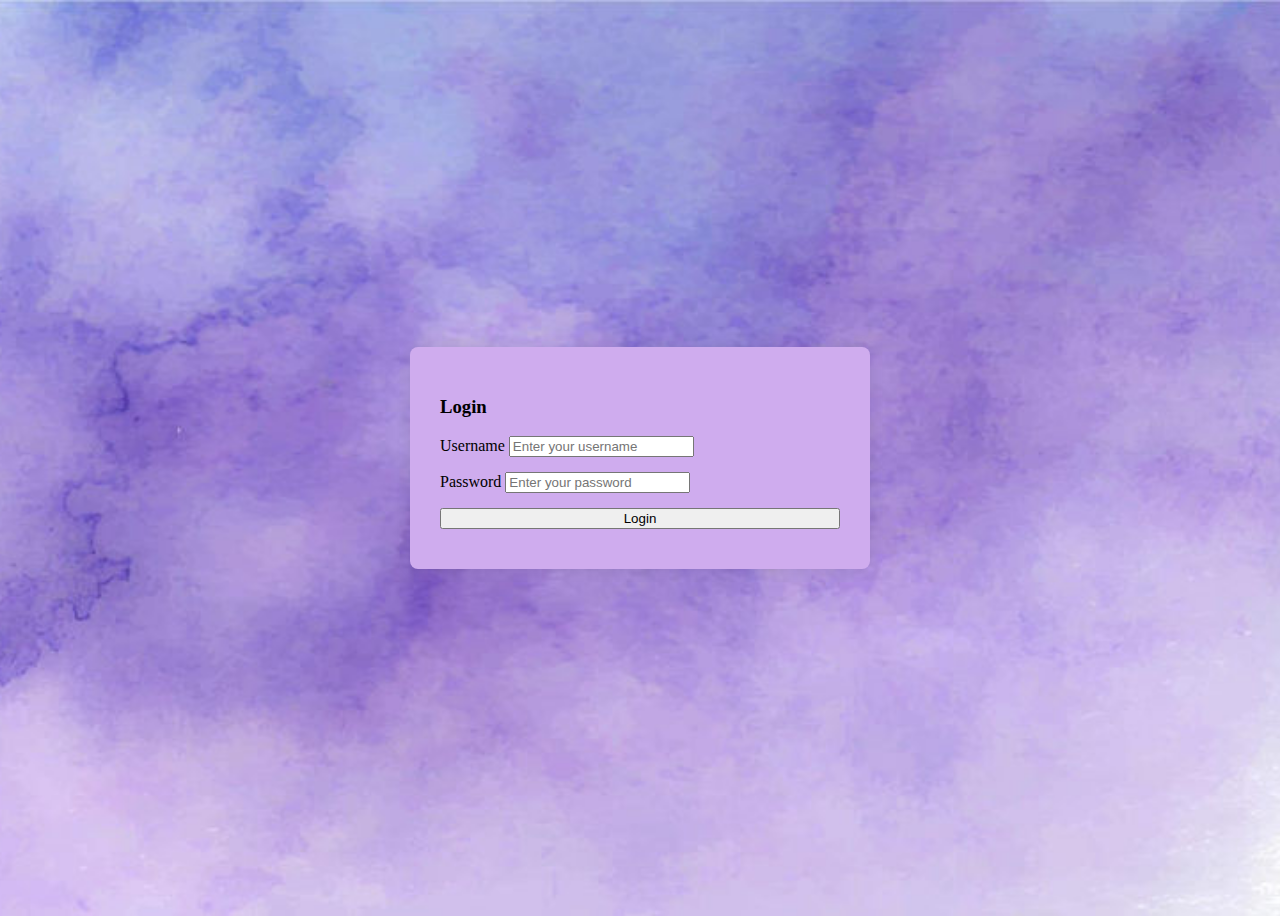
<file: web_statis_virda_fix/login.html>
<!DOCTYPE html>
<html lang="en">
  <head>
    <meta charset="utf-8" />
    <meta name="viewport" content="width=device-width, initial-scale=1" />
    <title>Bootstrap demo</title>
    <link href="https://cdn.jsdelivr.net/npm/bootstrap@5.2.3/dist/css/bootstrap.min.css" rel="stylesheet" integrity="sha384-rbsA2VBKQhggwzxH7pPCaAqO46MgnOM80zW1RWuH61DGLwZJEdK2Kadq2F9CUG65" crossorigin="anonymous" />
    
    <style>
      body {
        background-image: url('back.jpg');
        background-size: cover;
        background-position: center;
        display: flex;
        justify-content: center;
        align-items: center;
        height: 100vh;
      }
      .login-container {
        background-color: #cfacee;
        padding: 30px;
        border-radius: 8px;
        box-shadow: 0px 0px 15px rgba(0, 0, 0, 0.1);
        width: 100%;
        max-width: 400px;
      }
      .form-control {
        margin-bottom: 15px;
      }
      .btn-primary {
        width: 100%;
      }
      .error {
        color: red;
        margin-top: 10px;
      }
    </style>
  </head>
  <body>
    <div class="login-container">
      <h3 class="text-center">Login</h3>
      <form id="loginForm">
        <div class="mb-3">
          <label for="username" class="form-label">Username</label>
          <input type="text" class="form-control" id="username" placeholder="Enter your username" />
        </div>
        <div class="mb-3">
          <label for="password" class="form-label">Password</label>
          <input type="password" class="form-control" id="password" placeholder="Enter your password" />
        </div>
        <button type="submit" class="btn btn-primary">Login</button>
        <div id="error" class="error"></div>
      </form>
    </div>
    <script>
      const loginForm = document.getElementById("loginForm");
      const errorElement = document.getElementById("error");

      loginForm.addEventListener("submit", function (e) {
        e.preventDefault();

        const username = document.getElementById("username").value;
        const password = document.getElementById("password").value;

        errorElement.textContent = "";

        if (username === "" || password === "") {
          errorElement.textContent = "harap mengisi form!";
        } else if (username === "virda" && password === "091005") {
          window.location.href = "index_virda.html";
        } else {
          errorElement.textContent = "username atau password salah";
        }
      });
    </script>
    <script src="https://cdn.jsdelivr.net/npm/bootstrap@5.2.3/dist/js/bootstrap.bundle.min.js" integrity="sha384-kenU1KFdBIe4zVF0s0G1M5b4hcpxyD9F7jL+jjXkk+Q2h455rYXK/7HAuoJl+0I4" crossorigin="anonymous"></script>
  </body>
</html>
</file>
<file: style.css>
.jumbotron {
  padding: 4rem 1rem;
  background-color: azure;
}

.project {
  background-color: azure;
}

nav {
  background-color: rgba(255, 255, 255, 0.5);
  backdrop-filter: blur(10px);
}

.text-justify {
  text-align: justify;
}
</file>
<file: latihan_icha/NEW CODING/CSS/style.css>
body {
    margin: 0;
    padding: 0;
    background-color: black;
    width: 100%;
    height: 100vh;
}

.navbar {
    width: 95;
    display: flex;
    justify-content: space-between;
    border: 2px solid black;
    background-color: black;
}
.navbar img {
    padding: 20px;
    width: 30px;
    color: white;
}
.navbar h2 {
    /* border: 2px solid black; */
    margin-right: 20px;
}
.navbar a {
    text-decoration: none;
    color: white;
}
.eng {
    font-size: 18px;
    margin: 20px;
}

.grid_container {
    display: grid;
    grid-template-columns: repeat(2, 1fr);
    gap: 1rem;
    border:2px solid black;
    background-color: black;
}

.grid_item img {
    width: 60%;
    height: auto;
    object-fit: cover;
}

.grid_item:nth-child(1) {
    grid-column: span 2;
    text-align: center;
}

.grid_item:nth-child(2) {
    grid-column: span 1;
    color: white;
    text-align: end;
}
.grid_item:nth-child(3) {
    color: white;
    width: 60%;
    /* border: 2px solid tomato; */
}

.grid_item {
    border: 2px solid black;
}

.grid_container2 {
    display: grid;
    grid-template-columns: repeat(4, 1fr);
    background-color: black;
    width: 80%;
    margin: 40px 150px 40px;
    justify-content: center;
}

.grid_container2 img {
    width: 100%;
    height: auto;
    object-fit: cover;
}

.grid_container2 h1 {
    color: white;
    margin: 20px;
    text-align: center;
    justify-content: center;
    align-items: center;
    font-family: 'Segoe UI', Tahoma, Geneva, Verdana, sans-serif;
    margin-top: 150px;
}

/* footer */
.footer {
    background-color: grey;
    color: white;
    text-align: center;
    padding: 10px;
    /* position: fixed; */
    bottom: 0;
    width: 100%;
}
</file>
<file: latihan_icha/UTS BTS.css>
body {
  margin: 0;
  padding: 0;
  background-color: black;
  width: 100%;
  height: 100vh;
}

.jumbotron {
  padding: 1rem 1rem;
  background-color: black;
  text-decoration: none;
  color: white;
  font-size: 15px;
}
.news {
  background-color: black;
  text-decoration: none;
  color: white;
  font-size: 15px;
}
.about {
  background-color: black;
  text-decoration: none;
  color: white;
  font-size: 15px;
}
.member {
  background-color: black;
  text-decoration: none;
  color: white;
  font-size: 15px;
}
.login {
  background-color: black;
  
}
</file>
